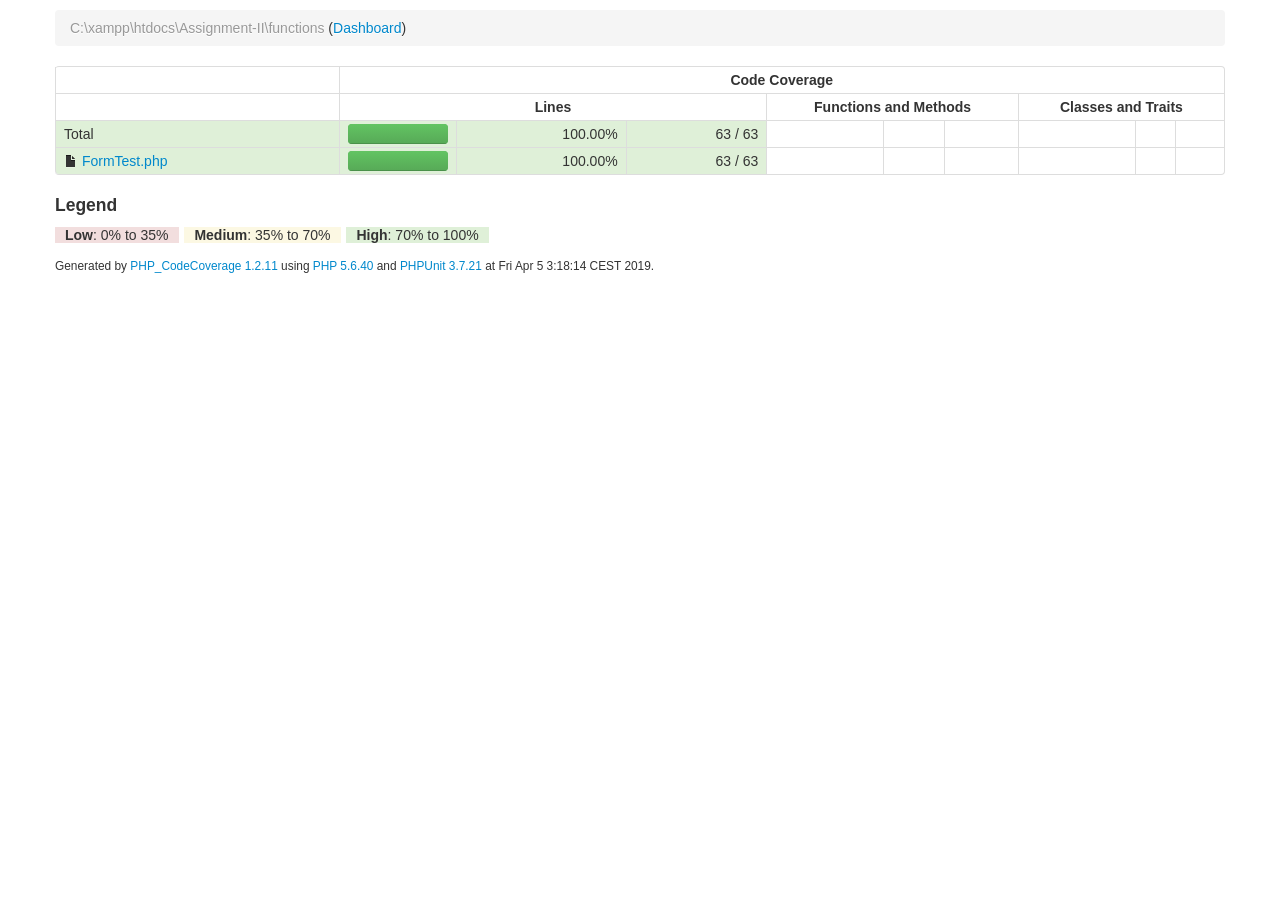
<file: report/index.html>
<!DOCTYPE html>
<html lang="en">
 <head>
  <meta charset="UTF-8">
  <title>Code Coverage for C:\xampp\htdocs\Assignment-II\functions</title>
  <meta name="viewport" content="width=device-width, initial-scale=1.0">
  <link href="css/bootstrap.min.css" rel="stylesheet">
  <link href="css/bootstrap-responsive.min.css" rel="stylesheet">
  <link href="css/style.css" rel="stylesheet">
  <!--[if lt IE 9]>
  <script src="js/html5shiv.js"></script>
  <![endif]-->
 </head>
 <body>
  <header>
   <div class="container">
    <div class="row">
     <div class="span12">
      <ul class="breadcrumb">
        <li class="active">C:\xampp\htdocs\Assignment-II\functions</li>
        <li>(<a href="index.dashboard.html">Dashboard</a>)</li>

      </ul>
     </div>
    </div>
   </div>
  </header>
  <div class="container">
   <table class="table table-bordered">
    <thead>
     <tr>
      <td>&nbsp;</td>
      <td colspan="9"><div align="center"><strong>Code Coverage</strong></div></td>
     </tr>
     <tr>
      <td>&nbsp;</td>
      <td colspan="3"><div align="center"><strong>Lines</strong></div></td>
      <td colspan="3"><div align="center"><strong>Functions and Methods</strong></div></td>
      <td colspan="3"><div align="center"><strong>Classes and Traits</strong></div></td>
     </tr>
    </thead>
    <tbody>
     <tr>
      <td class="success">Total</td>
      <td class="success big">       <div class="progress progress-success" style="width: 100px;">
        <div class="bar" style="width: 100.00%;"></div>
       </div>
</td>
      <td class="success small"><div align="right">100.00%</div></td>
      <td class="success small"><div align="right">63&nbsp;/&nbsp;63</div></td>
      <td class="None big">&nbsp;</td>
      <td class="None small"><div align="right"></div></td>
      <td class="None small"><div align="right">&nbsp;</div></td>
      <td class="None big">&nbsp;</td>
      <td class="None small"><div align="right"></div></td>
      <td class="None small"><div align="right">&nbsp;</div></td>
     </tr>

     <tr>
      <td class="success"><i class="icon-file"></i> <a href="FormTest.php.html">FormTest.php</a></td>
      <td class="success big">       <div class="progress progress-success" style="width: 100px;">
        <div class="bar" style="width: 100.00%;"></div>
       </div>
</td>
      <td class="success small"><div align="right">100.00%</div></td>
      <td class="success small"><div align="right">63&nbsp;/&nbsp;63</div></td>
      <td class="None big">&nbsp;</td>
      <td class="None small"><div align="right"></div></td>
      <td class="None small"><div align="right">&nbsp;</div></td>
      <td class="None big">&nbsp;</td>
      <td class="None small"><div align="right"></div></td>
      <td class="None small"><div align="right">&nbsp;</div></td>
     </tr>


    </tbody>
   </table>
   <footer>
    <h4>Legend</h4>
    <p>
     <span class="danger"><strong>Low</strong>: 0% to 35%</span>
     <span class="warning"><strong>Medium</strong>: 35% to 70%</span>
     <span class="success"><strong>High</strong>: 70% to 100%</span>
    </p>
    <p>
     <small>Generated by <a href="http://github.com/sebastianbergmann/php-code-coverage" target="_top">PHP_CodeCoverage 1.2.11</a> using <a href="http://www.php.net/" target="_top">PHP 5.6.40</a> and <a href="http://phpunit.de/">PHPUnit 3.7.21</a> at Fri Apr 5 3:18:14 CEST 2019.</small>
    </p>
   </footer>
  </div>
  <script src="js/bootstrap.min.js" type="text/javascript"></script>
 </body>
</html>
</file>
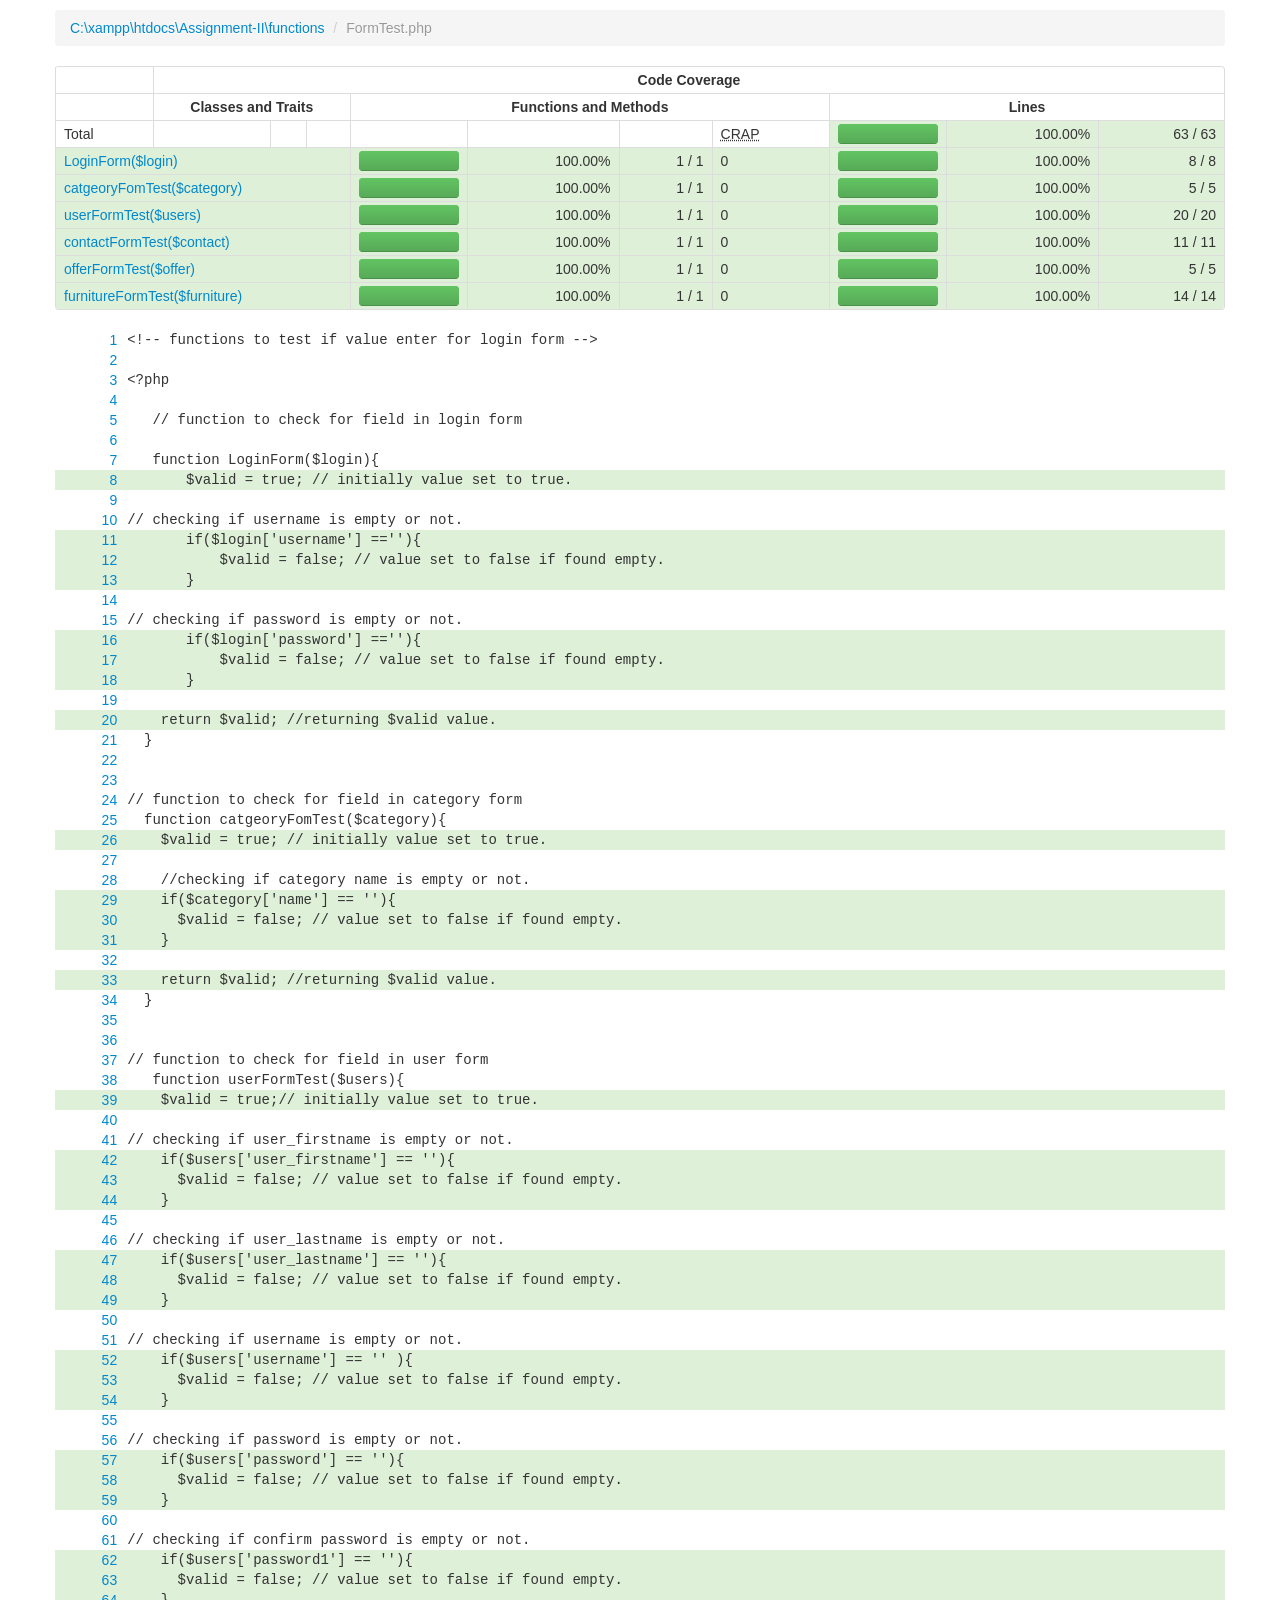
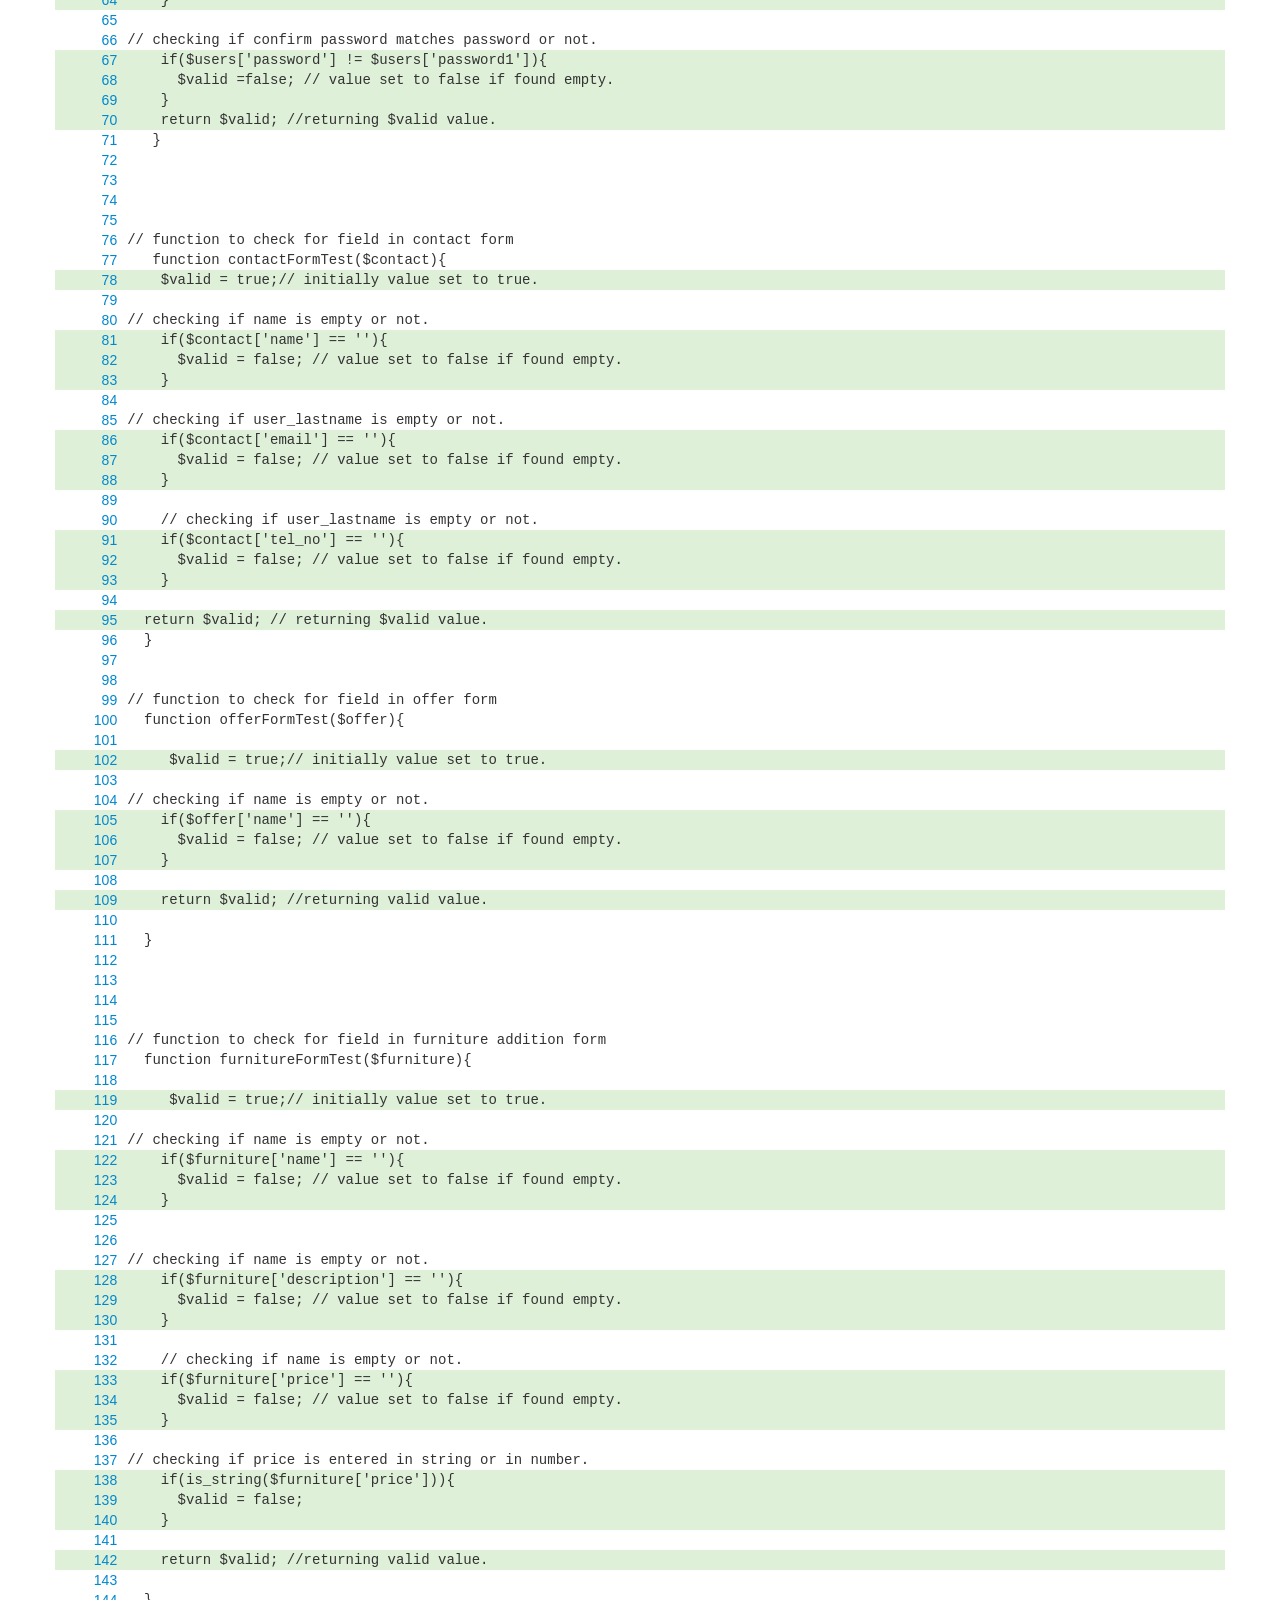
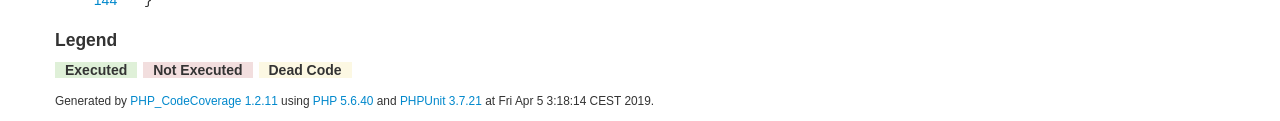
<file: report/FormTest.php.html>
<!DOCTYPE html>
<html lang="en">
 <head>
  <meta charset="UTF-8">
  <title>Code Coverage for C:\xampp\htdocs\Assignment-II\functions/FormTest.php</title>
  <meta name="viewport" content="width=device-width, initial-scale=1.0">
  <link href="css/bootstrap.min.css" rel="stylesheet">
  <link href="css/bootstrap-responsive.min.css" rel="stylesheet">
  <link href="css/style.css" rel="stylesheet">
  <!--[if lt IE 9]>
  <script src="js/html5shiv.js"></script>
  <![endif]-->
 </head>
 <body>
  <header>
   <div class="container">
    <div class="row">
     <div class="span12">
      <ul class="breadcrumb">
        <li><a href="index.html">C:\xampp\htdocs\Assignment-II\functions</a> <span class="divider">/</span></li>
        <li class="active">FormTest.php</li>

      </ul>
     </div>
    </div>
   </div>
  </header>
  <div class="container">
   <table class="table table-bordered">
    <thead>
     <tr>
      <td>&nbsp;</td>
      <td colspan="10"><div align="center"><strong>Code Coverage</strong></div></td>
     </tr>
     <tr>
      <td>&nbsp;</td>
      <td colspan="3"><div align="center"><strong>Classes and Traits</strong></div></td>
      <td colspan="4"><div align="center"><strong>Functions and Methods</strong></div></td>
      <td colspan="3"><div align="center"><strong>Lines</strong></div></td>
     </tr>
    </thead>
    <tbody>
     <tr>
      <td class="None">Total</td>
      <td class="None big">&nbsp;</td>
      <td class="None small"><div align="right"></div></td>
      <td class="None small"><div align="right">&nbsp;</div></td>
      <td class="None big">&nbsp;</td>
      <td class="None small"><div align="right"></div></td>
      <td class="None small"><div align="right">&nbsp;</div></td>
      <td class="None small"><acronym title="Change Risk Anti-Patterns (CRAP) Index">CRAP</acronym></td>
      <td class="success big">       <div class="progress progress-success" style="width: 100px;">
        <div class="bar" style="width: 100.00%;"></div>
       </div>
</td>
      <td class="success small"><div align="right">100.00%</div></td>
      <td class="success small"><div align="right">63&nbsp;/&nbsp;63</div></td>
     </tr>

     <tr>
      <td class="success" colspan="4"><a href="#7">LoginForm($login)</a></td>
      <td class="success big">       <div class="progress progress-success" style="width: 100px;">
        <div class="bar" style="width: 100.00%;"></div>
       </div>
</td>
      <td class="success small"><div align="right">100.00%</div></td>
      <td class="success small"><div align="right">1&nbsp;/&nbsp;1</div></td>
      <td class="success small">0</td>
      <td class="success big">       <div class="progress progress-success" style="width: 100px;">
        <div class="bar" style="width: 100.00%;"></div>
       </div>
</td>
      <td class="success small"><div align="right">100.00%</div></td>
      <td class="success small"><div align="right">8&nbsp;/&nbsp;8</div></td>
     </tr>

     <tr>
      <td class="success" colspan="4"><a href="#25">catgeoryFomTest($category)</a></td>
      <td class="success big">       <div class="progress progress-success" style="width: 100px;">
        <div class="bar" style="width: 100.00%;"></div>
       </div>
</td>
      <td class="success small"><div align="right">100.00%</div></td>
      <td class="success small"><div align="right">1&nbsp;/&nbsp;1</div></td>
      <td class="success small">0</td>
      <td class="success big">       <div class="progress progress-success" style="width: 100px;">
        <div class="bar" style="width: 100.00%;"></div>
       </div>
</td>
      <td class="success small"><div align="right">100.00%</div></td>
      <td class="success small"><div align="right">5&nbsp;/&nbsp;5</div></td>
     </tr>

     <tr>
      <td class="success" colspan="4"><a href="#38">userFormTest($users)</a></td>
      <td class="success big">       <div class="progress progress-success" style="width: 100px;">
        <div class="bar" style="width: 100.00%;"></div>
       </div>
</td>
      <td class="success small"><div align="right">100.00%</div></td>
      <td class="success small"><div align="right">1&nbsp;/&nbsp;1</div></td>
      <td class="success small">0</td>
      <td class="success big">       <div class="progress progress-success" style="width: 100px;">
        <div class="bar" style="width: 100.00%;"></div>
       </div>
</td>
      <td class="success small"><div align="right">100.00%</div></td>
      <td class="success small"><div align="right">20&nbsp;/&nbsp;20</div></td>
     </tr>

     <tr>
      <td class="success" colspan="4"><a href="#77">contactFormTest($contact)</a></td>
      <td class="success big">       <div class="progress progress-success" style="width: 100px;">
        <div class="bar" style="width: 100.00%;"></div>
       </div>
</td>
      <td class="success small"><div align="right">100.00%</div></td>
      <td class="success small"><div align="right">1&nbsp;/&nbsp;1</div></td>
      <td class="success small">0</td>
      <td class="success big">       <div class="progress progress-success" style="width: 100px;">
        <div class="bar" style="width: 100.00%;"></div>
       </div>
</td>
      <td class="success small"><div align="right">100.00%</div></td>
      <td class="success small"><div align="right">11&nbsp;/&nbsp;11</div></td>
     </tr>

     <tr>
      <td class="success" colspan="4"><a href="#100">offerFormTest($offer)</a></td>
      <td class="success big">       <div class="progress progress-success" style="width: 100px;">
        <div class="bar" style="width: 100.00%;"></div>
       </div>
</td>
      <td class="success small"><div align="right">100.00%</div></td>
      <td class="success small"><div align="right">1&nbsp;/&nbsp;1</div></td>
      <td class="success small">0</td>
      <td class="success big">       <div class="progress progress-success" style="width: 100px;">
        <div class="bar" style="width: 100.00%;"></div>
       </div>
</td>
      <td class="success small"><div align="right">100.00%</div></td>
      <td class="success small"><div align="right">5&nbsp;/&nbsp;5</div></td>
     </tr>

     <tr>
      <td class="success" colspan="4"><a href="#117">furnitureFormTest($furniture)</a></td>
      <td class="success big">       <div class="progress progress-success" style="width: 100px;">
        <div class="bar" style="width: 100.00%;"></div>
       </div>
</td>
      <td class="success small"><div align="right">100.00%</div></td>
      <td class="success small"><div align="right">1&nbsp;/&nbsp;1</div></td>
      <td class="success small">0</td>
      <td class="success big">       <div class="progress progress-success" style="width: 100px;">
        <div class="bar" style="width: 100.00%;"></div>
       </div>
</td>
      <td class="success small"><div align="right">100.00%</div></td>
      <td class="success small"><div align="right">14&nbsp;/&nbsp;14</div></td>
     </tr>


    </tbody>
   </table>
   <table class="table table-borderless table-condensed">
    <tbody>
     <tr><td><div align="right"><a name="1"></a><a href="#1">1</a></div></td><td class="codeLine">&lt;!-- functions to test if value enter for login form --&gt;</td></tr>
     <tr><td><div align="right"><a name="2"></a><a href="#2">2</a></div></td><td class="codeLine"></td></tr>
     <tr><td><div align="right"><a name="3"></a><a href="#3">3</a></div></td><td class="codeLine">&lt;?php</td></tr>
     <tr><td><div align="right"><a name="4"></a><a href="#4">4</a></div></td><td class="codeLine"></td></tr>
     <tr><td><div align="right"><a name="5"></a><a href="#5">5</a></div></td><td class="codeLine">   // function to check for field in login form</td></tr>
     <tr><td><div align="right"><a name="6"></a><a href="#6">6</a></div></td><td class="codeLine"></td></tr>
     <tr><td><div align="right"><a name="7"></a><a href="#7">7</a></div></td><td class="codeLine">   function LoginForm($login){</td></tr>
     <tr class="success popin" data-title="4 tests cover line 8" data-content="&lt;ul&gt;&lt;li class=&quot;success&quot;&gt;LoginTest::testInvalidUsername&lt;/li&gt;&lt;li class=&quot;success&quot;&gt;LoginTest::testInvalidPassword&lt;/li&gt;&lt;li class=&quot;success&quot;&gt;LoginTest::testInvalidboth&lt;/li&gt;&lt;li class=&quot;success&quot;&gt;LoginTest::testValidboth&lt;/li&gt;&lt;/ul&gt;" data-placement="bottom" data-html="true"><td><div align="right"><a name="8"></a><a href="#8">8</a></div></td><td class="codeLine">       $valid = true; // initially value set to true.</td></tr>
     <tr><td><div align="right"><a name="9"></a><a href="#9">9</a></div></td><td class="codeLine"></td></tr>
     <tr><td><div align="right"><a name="10"></a><a href="#10">10</a></div></td><td class="codeLine">// checking if username is empty or not.</td></tr>
     <tr class="success popin" data-title="4 tests cover line 11" data-content="&lt;ul&gt;&lt;li class=&quot;success&quot;&gt;LoginTest::testInvalidUsername&lt;/li&gt;&lt;li class=&quot;success&quot;&gt;LoginTest::testInvalidPassword&lt;/li&gt;&lt;li class=&quot;success&quot;&gt;LoginTest::testInvalidboth&lt;/li&gt;&lt;li class=&quot;success&quot;&gt;LoginTest::testValidboth&lt;/li&gt;&lt;/ul&gt;" data-placement="bottom" data-html="true"><td><div align="right"><a name="11"></a><a href="#11">11</a></div></td><td class="codeLine">       if($login['username'] ==''){</td></tr>
     <tr class="success popin" data-title="2 tests cover line 12" data-content="&lt;ul&gt;&lt;li class=&quot;success&quot;&gt;LoginTest::testInvalidUsername&lt;/li&gt;&lt;li class=&quot;success&quot;&gt;LoginTest::testInvalidboth&lt;/li&gt;&lt;/ul&gt;" data-placement="bottom" data-html="true"><td><div align="right"><a name="12"></a><a href="#12">12</a></div></td><td class="codeLine">           $valid = false; // value set to false if found empty.</td></tr>
     <tr class="success popin" data-title="2 tests cover line 13" data-content="&lt;ul&gt;&lt;li class=&quot;success&quot;&gt;LoginTest::testInvalidUsername&lt;/li&gt;&lt;li class=&quot;success&quot;&gt;LoginTest::testInvalidboth&lt;/li&gt;&lt;/ul&gt;" data-placement="bottom" data-html="true"><td><div align="right"><a name="13"></a><a href="#13">13</a></div></td><td class="codeLine">       }</td></tr>
     <tr><td><div align="right"><a name="14"></a><a href="#14">14</a></div></td><td class="codeLine"></td></tr>
     <tr><td><div align="right"><a name="15"></a><a href="#15">15</a></div></td><td class="codeLine">// checking if password is empty or not.</td></tr>
     <tr class="success popin" data-title="4 tests cover line 16" data-content="&lt;ul&gt;&lt;li class=&quot;success&quot;&gt;LoginTest::testInvalidUsername&lt;/li&gt;&lt;li class=&quot;success&quot;&gt;LoginTest::testInvalidPassword&lt;/li&gt;&lt;li class=&quot;success&quot;&gt;LoginTest::testInvalidboth&lt;/li&gt;&lt;li class=&quot;success&quot;&gt;LoginTest::testValidboth&lt;/li&gt;&lt;/ul&gt;" data-placement="bottom" data-html="true"><td><div align="right"><a name="16"></a><a href="#16">16</a></div></td><td class="codeLine">       if($login['password'] ==''){</td></tr>
     <tr class="success popin" data-title="2 tests cover line 17" data-content="&lt;ul&gt;&lt;li class=&quot;success&quot;&gt;LoginTest::testInvalidPassword&lt;/li&gt;&lt;li class=&quot;success&quot;&gt;LoginTest::testInvalidboth&lt;/li&gt;&lt;/ul&gt;" data-placement="bottom" data-html="true"><td><div align="right"><a name="17"></a><a href="#17">17</a></div></td><td class="codeLine">           $valid = false; // value set to false if found empty.</td></tr>
     <tr class="success popin" data-title="2 tests cover line 18" data-content="&lt;ul&gt;&lt;li class=&quot;success&quot;&gt;LoginTest::testInvalidPassword&lt;/li&gt;&lt;li class=&quot;success&quot;&gt;LoginTest::testInvalidboth&lt;/li&gt;&lt;/ul&gt;" data-placement="bottom" data-html="true"><td><div align="right"><a name="18"></a><a href="#18">18</a></div></td><td class="codeLine">       }</td></tr>
     <tr><td><div align="right"><a name="19"></a><a href="#19">19</a></div></td><td class="codeLine"></td></tr>
     <tr class="success popin" data-title="4 tests cover line 20" data-content="&lt;ul&gt;&lt;li class=&quot;success&quot;&gt;LoginTest::testInvalidUsername&lt;/li&gt;&lt;li class=&quot;success&quot;&gt;LoginTest::testInvalidPassword&lt;/li&gt;&lt;li class=&quot;success&quot;&gt;LoginTest::testInvalidboth&lt;/li&gt;&lt;li class=&quot;success&quot;&gt;LoginTest::testValidboth&lt;/li&gt;&lt;/ul&gt;" data-placement="bottom" data-html="true"><td><div align="right"><a name="20"></a><a href="#20">20</a></div></td><td class="codeLine">    return $valid; //returning $valid value.</td></tr>
     <tr><td><div align="right"><a name="21"></a><a href="#21">21</a></div></td><td class="codeLine">  }</td></tr>
     <tr><td><div align="right"><a name="22"></a><a href="#22">22</a></div></td><td class="codeLine"></td></tr>
     <tr><td><div align="right"><a name="23"></a><a href="#23">23</a></div></td><td class="codeLine"></td></tr>
     <tr><td><div align="right"><a name="24"></a><a href="#24">24</a></div></td><td class="codeLine">// function to check for field in category form</td></tr>
     <tr><td><div align="right"><a name="25"></a><a href="#25">25</a></div></td><td class="codeLine">  function catgeoryFomTest($category){</td></tr>
     <tr class="success popin" data-title="2 tests cover line 26" data-content="&lt;ul&gt;&lt;li class=&quot;success&quot;&gt;categoryTest::testInvalidname&lt;/li&gt;&lt;li class=&quot;success&quot;&gt;categoryTest::testValidname&lt;/li&gt;&lt;/ul&gt;" data-placement="bottom" data-html="true"><td><div align="right"><a name="26"></a><a href="#26">26</a></div></td><td class="codeLine">    $valid = true; // initially value set to true.</td></tr>
     <tr><td><div align="right"><a name="27"></a><a href="#27">27</a></div></td><td class="codeLine"></td></tr>
     <tr><td><div align="right"><a name="28"></a><a href="#28">28</a></div></td><td class="codeLine">    //checking if category name is empty or not.</td></tr>
     <tr class="success popin" data-title="2 tests cover line 29" data-content="&lt;ul&gt;&lt;li class=&quot;success&quot;&gt;categoryTest::testInvalidname&lt;/li&gt;&lt;li class=&quot;success&quot;&gt;categoryTest::testValidname&lt;/li&gt;&lt;/ul&gt;" data-placement="bottom" data-html="true"><td><div align="right"><a name="29"></a><a href="#29">29</a></div></td><td class="codeLine">    if($category['name'] == ''){</td></tr>
     <tr class="success popin" data-title="1 test covers line 30" data-content="&lt;ul&gt;&lt;li class=&quot;success&quot;&gt;categoryTest::testInvalidname&lt;/li&gt;&lt;/ul&gt;" data-placement="bottom" data-html="true"><td><div align="right"><a name="30"></a><a href="#30">30</a></div></td><td class="codeLine">      $valid = false; // value set to false if found empty.</td></tr>
     <tr class="success popin" data-title="1 test covers line 31" data-content="&lt;ul&gt;&lt;li class=&quot;success&quot;&gt;categoryTest::testInvalidname&lt;/li&gt;&lt;/ul&gt;" data-placement="bottom" data-html="true"><td><div align="right"><a name="31"></a><a href="#31">31</a></div></td><td class="codeLine">    }</td></tr>
     <tr><td><div align="right"><a name="32"></a><a href="#32">32</a></div></td><td class="codeLine"></td></tr>
     <tr class="success popin" data-title="2 tests cover line 33" data-content="&lt;ul&gt;&lt;li class=&quot;success&quot;&gt;categoryTest::testInvalidname&lt;/li&gt;&lt;li class=&quot;success&quot;&gt;categoryTest::testValidname&lt;/li&gt;&lt;/ul&gt;" data-placement="bottom" data-html="true"><td><div align="right"><a name="33"></a><a href="#33">33</a></div></td><td class="codeLine">    return $valid; //returning $valid value.</td></tr>
     <tr><td><div align="right"><a name="34"></a><a href="#34">34</a></div></td><td class="codeLine">  }</td></tr>
     <tr><td><div align="right"><a name="35"></a><a href="#35">35</a></div></td><td class="codeLine"></td></tr>
     <tr><td><div align="right"><a name="36"></a><a href="#36">36</a></div></td><td class="codeLine"></td></tr>
     <tr><td><div align="right"><a name="37"></a><a href="#37">37</a></div></td><td class="codeLine">// function to check for field in user form</td></tr>
     <tr><td><div align="right"><a name="38"></a><a href="#38">38</a></div></td><td class="codeLine">   function userFormTest($users){</td></tr>
     <tr class="success popin" data-title="17 tests cover line 39" data-content="&lt;ul&gt;&lt;li class=&quot;success&quot;&gt;UserTest::testinvalidAll&lt;/li&gt;&lt;li class=&quot;success&quot;&gt;UserTest::testinvalidFirstname&lt;/li&gt;&lt;li class=&quot;success&quot;&gt;UserTest::testinvalidLastname&lt;/li&gt;&lt;li class=&quot;success&quot;&gt;UserTest::testinvalidUsername&lt;/li&gt;&lt;li class=&quot;success&quot;&gt;UserTest::testinvalidPassword&lt;/li&gt;&lt;li class=&quot;success&quot;&gt;UserTest::testinvalidPassword1&lt;/li&gt;&lt;li class=&quot;success&quot;&gt;UserTest::testinvalidFirstnameAndLastname&lt;/li&gt;&lt;li class=&quot;success&quot;&gt;UserTest::testinvalidFirstnameAndUsername&lt;/li&gt;&lt;li class=&quot;success&quot;&gt;UserTest::testinvalidFirstnameAndPassword&lt;/li&gt;&lt;li class=&quot;success&quot;&gt;UserTest::testinvalidFirstnameAndPassword1&lt;/li&gt;&lt;li class=&quot;success&quot;&gt;UserTest::testinvalidlastnameAndUsername&lt;/li&gt;&lt;li class=&quot;success&quot;&gt;UserTest::testinvalidlastnameAndPassword&lt;/li&gt;&lt;li class=&quot;success&quot;&gt;UserTest::testinvalidlastnameAndPassword1&lt;/li&gt;&lt;li class=&quot;success&quot;&gt;UserTest::testUsernameAndPassword&lt;/li&gt;&lt;li class=&quot;success&quot;&gt;UserTest::testUsernameAndPassword1&lt;/li&gt;&lt;li class=&quot;success&quot;&gt;UserTest::testPasswordAndPassword1Match&lt;/li&gt;&lt;li class=&quot;success&quot;&gt;UserTest::testValidAllData&lt;/li&gt;&lt;/ul&gt;" data-placement="bottom" data-html="true"><td><div align="right"><a name="39"></a><a href="#39">39</a></div></td><td class="codeLine">    $valid = true;// initially value set to true.</td></tr>
     <tr><td><div align="right"><a name="40"></a><a href="#40">40</a></div></td><td class="codeLine"></td></tr>
     <tr><td><div align="right"><a name="41"></a><a href="#41">41</a></div></td><td class="codeLine">// checking if user_firstname is empty or not.</td></tr>
     <tr class="success popin" data-title="17 tests cover line 42" data-content="&lt;ul&gt;&lt;li class=&quot;success&quot;&gt;UserTest::testinvalidAll&lt;/li&gt;&lt;li class=&quot;success&quot;&gt;UserTest::testinvalidFirstname&lt;/li&gt;&lt;li class=&quot;success&quot;&gt;UserTest::testinvalidLastname&lt;/li&gt;&lt;li class=&quot;success&quot;&gt;UserTest::testinvalidUsername&lt;/li&gt;&lt;li class=&quot;success&quot;&gt;UserTest::testinvalidPassword&lt;/li&gt;&lt;li class=&quot;success&quot;&gt;UserTest::testinvalidPassword1&lt;/li&gt;&lt;li class=&quot;success&quot;&gt;UserTest::testinvalidFirstnameAndLastname&lt;/li&gt;&lt;li class=&quot;success&quot;&gt;UserTest::testinvalidFirstnameAndUsername&lt;/li&gt;&lt;li class=&quot;success&quot;&gt;UserTest::testinvalidFirstnameAndPassword&lt;/li&gt;&lt;li class=&quot;success&quot;&gt;UserTest::testinvalidFirstnameAndPassword1&lt;/li&gt;&lt;li class=&quot;success&quot;&gt;UserTest::testinvalidlastnameAndUsername&lt;/li&gt;&lt;li class=&quot;success&quot;&gt;UserTest::testinvalidlastnameAndPassword&lt;/li&gt;&lt;li class=&quot;success&quot;&gt;UserTest::testinvalidlastnameAndPassword1&lt;/li&gt;&lt;li class=&quot;success&quot;&gt;UserTest::testUsernameAndPassword&lt;/li&gt;&lt;li class=&quot;success&quot;&gt;UserTest::testUsernameAndPassword1&lt;/li&gt;&lt;li class=&quot;success&quot;&gt;UserTest::testPasswordAndPassword1Match&lt;/li&gt;&lt;li class=&quot;success&quot;&gt;UserTest::testValidAllData&lt;/li&gt;&lt;/ul&gt;" data-placement="bottom" data-html="true"><td><div align="right"><a name="42"></a><a href="#42">42</a></div></td><td class="codeLine">    if($users['user_firstname'] == ''){</td></tr>
     <tr class="success popin" data-title="6 tests cover line 43" data-content="&lt;ul&gt;&lt;li class=&quot;success&quot;&gt;UserTest::testinvalidAll&lt;/li&gt;&lt;li class=&quot;success&quot;&gt;UserTest::testinvalidFirstname&lt;/li&gt;&lt;li class=&quot;success&quot;&gt;UserTest::testinvalidFirstnameAndLastname&lt;/li&gt;&lt;li class=&quot;success&quot;&gt;UserTest::testinvalidFirstnameAndUsername&lt;/li&gt;&lt;li class=&quot;success&quot;&gt;UserTest::testinvalidFirstnameAndPassword&lt;/li&gt;&lt;li class=&quot;success&quot;&gt;UserTest::testinvalidFirstnameAndPassword1&lt;/li&gt;&lt;/ul&gt;" data-placement="bottom" data-html="true"><td><div align="right"><a name="43"></a><a href="#43">43</a></div></td><td class="codeLine">      $valid = false; // value set to false if found empty.</td></tr>
     <tr class="success popin" data-title="6 tests cover line 44" data-content="&lt;ul&gt;&lt;li class=&quot;success&quot;&gt;UserTest::testinvalidAll&lt;/li&gt;&lt;li class=&quot;success&quot;&gt;UserTest::testinvalidFirstname&lt;/li&gt;&lt;li class=&quot;success&quot;&gt;UserTest::testinvalidFirstnameAndLastname&lt;/li&gt;&lt;li class=&quot;success&quot;&gt;UserTest::testinvalidFirstnameAndUsername&lt;/li&gt;&lt;li class=&quot;success&quot;&gt;UserTest::testinvalidFirstnameAndPassword&lt;/li&gt;&lt;li class=&quot;success&quot;&gt;UserTest::testinvalidFirstnameAndPassword1&lt;/li&gt;&lt;/ul&gt;" data-placement="bottom" data-html="true"><td><div align="right"><a name="44"></a><a href="#44">44</a></div></td><td class="codeLine">    }</td></tr>
     <tr><td><div align="right"><a name="45"></a><a href="#45">45</a></div></td><td class="codeLine"></td></tr>
     <tr><td><div align="right"><a name="46"></a><a href="#46">46</a></div></td><td class="codeLine">// checking if user_lastname is empty or not.</td></tr>
     <tr class="success popin" data-title="17 tests cover line 47" data-content="&lt;ul&gt;&lt;li class=&quot;success&quot;&gt;UserTest::testinvalidAll&lt;/li&gt;&lt;li class=&quot;success&quot;&gt;UserTest::testinvalidFirstname&lt;/li&gt;&lt;li class=&quot;success&quot;&gt;UserTest::testinvalidLastname&lt;/li&gt;&lt;li class=&quot;success&quot;&gt;UserTest::testinvalidUsername&lt;/li&gt;&lt;li class=&quot;success&quot;&gt;UserTest::testinvalidPassword&lt;/li&gt;&lt;li class=&quot;success&quot;&gt;UserTest::testinvalidPassword1&lt;/li&gt;&lt;li class=&quot;success&quot;&gt;UserTest::testinvalidFirstnameAndLastname&lt;/li&gt;&lt;li class=&quot;success&quot;&gt;UserTest::testinvalidFirstnameAndUsername&lt;/li&gt;&lt;li class=&quot;success&quot;&gt;UserTest::testinvalidFirstnameAndPassword&lt;/li&gt;&lt;li class=&quot;success&quot;&gt;UserTest::testinvalidFirstnameAndPassword1&lt;/li&gt;&lt;li class=&quot;success&quot;&gt;UserTest::testinvalidlastnameAndUsername&lt;/li&gt;&lt;li class=&quot;success&quot;&gt;UserTest::testinvalidlastnameAndPassword&lt;/li&gt;&lt;li class=&quot;success&quot;&gt;UserTest::testinvalidlastnameAndPassword1&lt;/li&gt;&lt;li class=&quot;success&quot;&gt;UserTest::testUsernameAndPassword&lt;/li&gt;&lt;li class=&quot;success&quot;&gt;UserTest::testUsernameAndPassword1&lt;/li&gt;&lt;li class=&quot;success&quot;&gt;UserTest::testPasswordAndPassword1Match&lt;/li&gt;&lt;li class=&quot;success&quot;&gt;UserTest::testValidAllData&lt;/li&gt;&lt;/ul&gt;" data-placement="bottom" data-html="true"><td><div align="right"><a name="47"></a><a href="#47">47</a></div></td><td class="codeLine">    if($users['user_lastname'] == ''){</td></tr>
     <tr class="success popin" data-title="6 tests cover line 48" data-content="&lt;ul&gt;&lt;li class=&quot;success&quot;&gt;UserTest::testinvalidAll&lt;/li&gt;&lt;li class=&quot;success&quot;&gt;UserTest::testinvalidLastname&lt;/li&gt;&lt;li class=&quot;success&quot;&gt;UserTest::testinvalidFirstnameAndLastname&lt;/li&gt;&lt;li class=&quot;success&quot;&gt;UserTest::testinvalidlastnameAndUsername&lt;/li&gt;&lt;li class=&quot;success&quot;&gt;UserTest::testinvalidlastnameAndPassword&lt;/li&gt;&lt;li class=&quot;success&quot;&gt;UserTest::testinvalidlastnameAndPassword1&lt;/li&gt;&lt;/ul&gt;" data-placement="bottom" data-html="true"><td><div align="right"><a name="48"></a><a href="#48">48</a></div></td><td class="codeLine">      $valid = false; // value set to false if found empty.</td></tr>
     <tr class="success popin" data-title="6 tests cover line 49" data-content="&lt;ul&gt;&lt;li class=&quot;success&quot;&gt;UserTest::testinvalidAll&lt;/li&gt;&lt;li class=&quot;success&quot;&gt;UserTest::testinvalidLastname&lt;/li&gt;&lt;li class=&quot;success&quot;&gt;UserTest::testinvalidFirstnameAndLastname&lt;/li&gt;&lt;li class=&quot;success&quot;&gt;UserTest::testinvalidlastnameAndUsername&lt;/li&gt;&lt;li class=&quot;success&quot;&gt;UserTest::testinvalidlastnameAndPassword&lt;/li&gt;&lt;li class=&quot;success&quot;&gt;UserTest::testinvalidlastnameAndPassword1&lt;/li&gt;&lt;/ul&gt;" data-placement="bottom" data-html="true"><td><div align="right"><a name="49"></a><a href="#49">49</a></div></td><td class="codeLine">    }</td></tr>
     <tr><td><div align="right"><a name="50"></a><a href="#50">50</a></div></td><td class="codeLine"></td></tr>
     <tr><td><div align="right"><a name="51"></a><a href="#51">51</a></div></td><td class="codeLine">// checking if username is empty or not.</td></tr>
     <tr class="success popin" data-title="17 tests cover line 52" data-content="&lt;ul&gt;&lt;li class=&quot;success&quot;&gt;UserTest::testinvalidAll&lt;/li&gt;&lt;li class=&quot;success&quot;&gt;UserTest::testinvalidFirstname&lt;/li&gt;&lt;li class=&quot;success&quot;&gt;UserTest::testinvalidLastname&lt;/li&gt;&lt;li class=&quot;success&quot;&gt;UserTest::testinvalidUsername&lt;/li&gt;&lt;li class=&quot;success&quot;&gt;UserTest::testinvalidPassword&lt;/li&gt;&lt;li class=&quot;success&quot;&gt;UserTest::testinvalidPassword1&lt;/li&gt;&lt;li class=&quot;success&quot;&gt;UserTest::testinvalidFirstnameAndLastname&lt;/li&gt;&lt;li class=&quot;success&quot;&gt;UserTest::testinvalidFirstnameAndUsername&lt;/li&gt;&lt;li class=&quot;success&quot;&gt;UserTest::testinvalidFirstnameAndPassword&lt;/li&gt;&lt;li class=&quot;success&quot;&gt;UserTest::testinvalidFirstnameAndPassword1&lt;/li&gt;&lt;li class=&quot;success&quot;&gt;UserTest::testinvalidlastnameAndUsername&lt;/li&gt;&lt;li class=&quot;success&quot;&gt;UserTest::testinvalidlastnameAndPassword&lt;/li&gt;&lt;li class=&quot;success&quot;&gt;UserTest::testinvalidlastnameAndPassword1&lt;/li&gt;&lt;li class=&quot;success&quot;&gt;UserTest::testUsernameAndPassword&lt;/li&gt;&lt;li class=&quot;success&quot;&gt;UserTest::testUsernameAndPassword1&lt;/li&gt;&lt;li class=&quot;success&quot;&gt;UserTest::testPasswordAndPassword1Match&lt;/li&gt;&lt;li class=&quot;success&quot;&gt;UserTest::testValidAllData&lt;/li&gt;&lt;/ul&gt;" data-placement="bottom" data-html="true"><td><div align="right"><a name="52"></a><a href="#52">52</a></div></td><td class="codeLine">    if($users['username'] == '' ){</td></tr>
     <tr class="success popin" data-title="4 tests cover line 53" data-content="&lt;ul&gt;&lt;li class=&quot;success&quot;&gt;UserTest::testinvalidAll&lt;/li&gt;&lt;li class=&quot;success&quot;&gt;UserTest::testinvalidUsername&lt;/li&gt;&lt;li class=&quot;success&quot;&gt;UserTest::testinvalidFirstnameAndUsername&lt;/li&gt;&lt;li class=&quot;success&quot;&gt;UserTest::testinvalidlastnameAndUsername&lt;/li&gt;&lt;/ul&gt;" data-placement="bottom" data-html="true"><td><div align="right"><a name="53"></a><a href="#53">53</a></div></td><td class="codeLine">      $valid = false; // value set to false if found empty.</td></tr>
     <tr class="success popin" data-title="4 tests cover line 54" data-content="&lt;ul&gt;&lt;li class=&quot;success&quot;&gt;UserTest::testinvalidAll&lt;/li&gt;&lt;li class=&quot;success&quot;&gt;UserTest::testinvalidUsername&lt;/li&gt;&lt;li class=&quot;success&quot;&gt;UserTest::testinvalidFirstnameAndUsername&lt;/li&gt;&lt;li class=&quot;success&quot;&gt;UserTest::testinvalidlastnameAndUsername&lt;/li&gt;&lt;/ul&gt;" data-placement="bottom" data-html="true"><td><div align="right"><a name="54"></a><a href="#54">54</a></div></td><td class="codeLine">    }</td></tr>
     <tr><td><div align="right"><a name="55"></a><a href="#55">55</a></div></td><td class="codeLine"></td></tr>
     <tr><td><div align="right"><a name="56"></a><a href="#56">56</a></div></td><td class="codeLine">// checking if password is empty or not.</td></tr>
     <tr class="success popin" data-title="17 tests cover line 57" data-content="&lt;ul&gt;&lt;li class=&quot;success&quot;&gt;UserTest::testinvalidAll&lt;/li&gt;&lt;li class=&quot;success&quot;&gt;UserTest::testinvalidFirstname&lt;/li&gt;&lt;li class=&quot;success&quot;&gt;UserTest::testinvalidLastname&lt;/li&gt;&lt;li class=&quot;success&quot;&gt;UserTest::testinvalidUsername&lt;/li&gt;&lt;li class=&quot;success&quot;&gt;UserTest::testinvalidPassword&lt;/li&gt;&lt;li class=&quot;success&quot;&gt;UserTest::testinvalidPassword1&lt;/li&gt;&lt;li class=&quot;success&quot;&gt;UserTest::testinvalidFirstnameAndLastname&lt;/li&gt;&lt;li class=&quot;success&quot;&gt;UserTest::testinvalidFirstnameAndUsername&lt;/li&gt;&lt;li class=&quot;success&quot;&gt;UserTest::testinvalidFirstnameAndPassword&lt;/li&gt;&lt;li class=&quot;success&quot;&gt;UserTest::testinvalidFirstnameAndPassword1&lt;/li&gt;&lt;li class=&quot;success&quot;&gt;UserTest::testinvalidlastnameAndUsername&lt;/li&gt;&lt;li class=&quot;success&quot;&gt;UserTest::testinvalidlastnameAndPassword&lt;/li&gt;&lt;li class=&quot;success&quot;&gt;UserTest::testinvalidlastnameAndPassword1&lt;/li&gt;&lt;li class=&quot;success&quot;&gt;UserTest::testUsernameAndPassword&lt;/li&gt;&lt;li class=&quot;success&quot;&gt;UserTest::testUsernameAndPassword1&lt;/li&gt;&lt;li class=&quot;success&quot;&gt;UserTest::testPasswordAndPassword1Match&lt;/li&gt;&lt;li class=&quot;success&quot;&gt;UserTest::testValidAllData&lt;/li&gt;&lt;/ul&gt;" data-placement="bottom" data-html="true"><td><div align="right"><a name="57"></a><a href="#57">57</a></div></td><td class="codeLine">    if($users['password'] == ''){</td></tr>
     <tr class="success popin" data-title="5 tests cover line 58" data-content="&lt;ul&gt;&lt;li class=&quot;success&quot;&gt;UserTest::testinvalidAll&lt;/li&gt;&lt;li class=&quot;success&quot;&gt;UserTest::testinvalidPassword&lt;/li&gt;&lt;li class=&quot;success&quot;&gt;UserTest::testinvalidFirstnameAndPassword&lt;/li&gt;&lt;li class=&quot;success&quot;&gt;UserTest::testinvalidlastnameAndPassword&lt;/li&gt;&lt;li class=&quot;success&quot;&gt;UserTest::testUsernameAndPassword&lt;/li&gt;&lt;/ul&gt;" data-placement="bottom" data-html="true"><td><div align="right"><a name="58"></a><a href="#58">58</a></div></td><td class="codeLine">      $valid = false; // value set to false if found empty.</td></tr>
     <tr class="success popin" data-title="5 tests cover line 59" data-content="&lt;ul&gt;&lt;li class=&quot;success&quot;&gt;UserTest::testinvalidAll&lt;/li&gt;&lt;li class=&quot;success&quot;&gt;UserTest::testinvalidPassword&lt;/li&gt;&lt;li class=&quot;success&quot;&gt;UserTest::testinvalidFirstnameAndPassword&lt;/li&gt;&lt;li class=&quot;success&quot;&gt;UserTest::testinvalidlastnameAndPassword&lt;/li&gt;&lt;li class=&quot;success&quot;&gt;UserTest::testUsernameAndPassword&lt;/li&gt;&lt;/ul&gt;" data-placement="bottom" data-html="true"><td><div align="right"><a name="59"></a><a href="#59">59</a></div></td><td class="codeLine">    }</td></tr>
     <tr><td><div align="right"><a name="60"></a><a href="#60">60</a></div></td><td class="codeLine"></td></tr>
     <tr><td><div align="right"><a name="61"></a><a href="#61">61</a></div></td><td class="codeLine">// checking if confirm password is empty or not.</td></tr>
     <tr class="success popin" data-title="17 tests cover line 62" data-content="&lt;ul&gt;&lt;li class=&quot;success&quot;&gt;UserTest::testinvalidAll&lt;/li&gt;&lt;li class=&quot;success&quot;&gt;UserTest::testinvalidFirstname&lt;/li&gt;&lt;li class=&quot;success&quot;&gt;UserTest::testinvalidLastname&lt;/li&gt;&lt;li class=&quot;success&quot;&gt;UserTest::testinvalidUsername&lt;/li&gt;&lt;li class=&quot;success&quot;&gt;UserTest::testinvalidPassword&lt;/li&gt;&lt;li class=&quot;success&quot;&gt;UserTest::testinvalidPassword1&lt;/li&gt;&lt;li class=&quot;success&quot;&gt;UserTest::testinvalidFirstnameAndLastname&lt;/li&gt;&lt;li class=&quot;success&quot;&gt;UserTest::testinvalidFirstnameAndUsername&lt;/li&gt;&lt;li class=&quot;success&quot;&gt;UserTest::testinvalidFirstnameAndPassword&lt;/li&gt;&lt;li class=&quot;success&quot;&gt;UserTest::testinvalidFirstnameAndPassword1&lt;/li&gt;&lt;li class=&quot;success&quot;&gt;UserTest::testinvalidlastnameAndUsername&lt;/li&gt;&lt;li class=&quot;success&quot;&gt;UserTest::testinvalidlastnameAndPassword&lt;/li&gt;&lt;li class=&quot;success&quot;&gt;UserTest::testinvalidlastnameAndPassword1&lt;/li&gt;&lt;li class=&quot;success&quot;&gt;UserTest::testUsernameAndPassword&lt;/li&gt;&lt;li class=&quot;success&quot;&gt;UserTest::testUsernameAndPassword1&lt;/li&gt;&lt;li class=&quot;success&quot;&gt;UserTest::testPasswordAndPassword1Match&lt;/li&gt;&lt;li class=&quot;success&quot;&gt;UserTest::testValidAllData&lt;/li&gt;&lt;/ul&gt;" data-placement="bottom" data-html="true"><td><div align="right"><a name="62"></a><a href="#62">62</a></div></td><td class="codeLine">    if($users['password1'] == ''){</td></tr>
     <tr class="success popin" data-title="5 tests cover line 63" data-content="&lt;ul&gt;&lt;li class=&quot;success&quot;&gt;UserTest::testinvalidAll&lt;/li&gt;&lt;li class=&quot;success&quot;&gt;UserTest::testinvalidPassword1&lt;/li&gt;&lt;li class=&quot;success&quot;&gt;UserTest::testinvalidFirstnameAndPassword1&lt;/li&gt;&lt;li class=&quot;success&quot;&gt;UserTest::testinvalidlastnameAndPassword1&lt;/li&gt;&lt;li class=&quot;success&quot;&gt;UserTest::testUsernameAndPassword1&lt;/li&gt;&lt;/ul&gt;" data-placement="bottom" data-html="true"><td><div align="right"><a name="63"></a><a href="#63">63</a></div></td><td class="codeLine">      $valid = false; // value set to false if found empty.</td></tr>
     <tr class="success popin" data-title="5 tests cover line 64" data-content="&lt;ul&gt;&lt;li class=&quot;success&quot;&gt;UserTest::testinvalidAll&lt;/li&gt;&lt;li class=&quot;success&quot;&gt;UserTest::testinvalidPassword1&lt;/li&gt;&lt;li class=&quot;success&quot;&gt;UserTest::testinvalidFirstnameAndPassword1&lt;/li&gt;&lt;li class=&quot;success&quot;&gt;UserTest::testinvalidlastnameAndPassword1&lt;/li&gt;&lt;li class=&quot;success&quot;&gt;UserTest::testUsernameAndPassword1&lt;/li&gt;&lt;/ul&gt;" data-placement="bottom" data-html="true"><td><div align="right"><a name="64"></a><a href="#64">64</a></div></td><td class="codeLine">    }</td></tr>
     <tr><td><div align="right"><a name="65"></a><a href="#65">65</a></div></td><td class="codeLine"></td></tr>
     <tr><td><div align="right"><a name="66"></a><a href="#66">66</a></div></td><td class="codeLine">// checking if confirm password matches password or not.</td></tr>
     <tr class="success popin" data-title="17 tests cover line 67" data-content="&lt;ul&gt;&lt;li class=&quot;success&quot;&gt;UserTest::testinvalidAll&lt;/li&gt;&lt;li class=&quot;success&quot;&gt;UserTest::testinvalidFirstname&lt;/li&gt;&lt;li class=&quot;success&quot;&gt;UserTest::testinvalidLastname&lt;/li&gt;&lt;li class=&quot;success&quot;&gt;UserTest::testinvalidUsername&lt;/li&gt;&lt;li class=&quot;success&quot;&gt;UserTest::testinvalidPassword&lt;/li&gt;&lt;li class=&quot;success&quot;&gt;UserTest::testinvalidPassword1&lt;/li&gt;&lt;li class=&quot;success&quot;&gt;UserTest::testinvalidFirstnameAndLastname&lt;/li&gt;&lt;li class=&quot;success&quot;&gt;UserTest::testinvalidFirstnameAndUsername&lt;/li&gt;&lt;li class=&quot;success&quot;&gt;UserTest::testinvalidFirstnameAndPassword&lt;/li&gt;&lt;li class=&quot;success&quot;&gt;UserTest::testinvalidFirstnameAndPassword1&lt;/li&gt;&lt;li class=&quot;success&quot;&gt;UserTest::testinvalidlastnameAndUsername&lt;/li&gt;&lt;li class=&quot;success&quot;&gt;UserTest::testinvalidlastnameAndPassword&lt;/li&gt;&lt;li class=&quot;success&quot;&gt;UserTest::testinvalidlastnameAndPassword1&lt;/li&gt;&lt;li class=&quot;success&quot;&gt;UserTest::testUsernameAndPassword&lt;/li&gt;&lt;li class=&quot;success&quot;&gt;UserTest::testUsernameAndPassword1&lt;/li&gt;&lt;li class=&quot;success&quot;&gt;UserTest::testPasswordAndPassword1Match&lt;/li&gt;&lt;li class=&quot;success&quot;&gt;UserTest::testValidAllData&lt;/li&gt;&lt;/ul&gt;" data-placement="bottom" data-html="true"><td><div align="right"><a name="67"></a><a href="#67">67</a></div></td><td class="codeLine">    if($users['password'] != $users['password1']){</td></tr>
     <tr class="success popin" data-title="9 tests cover line 68" data-content="&lt;ul&gt;&lt;li class=&quot;success&quot;&gt;UserTest::testinvalidPassword&lt;/li&gt;&lt;li class=&quot;success&quot;&gt;UserTest::testinvalidPassword1&lt;/li&gt;&lt;li class=&quot;success&quot;&gt;UserTest::testinvalidFirstnameAndPassword&lt;/li&gt;&lt;li class=&quot;success&quot;&gt;UserTest::testinvalidFirstnameAndPassword1&lt;/li&gt;&lt;li class=&quot;success&quot;&gt;UserTest::testinvalidlastnameAndPassword&lt;/li&gt;&lt;li class=&quot;success&quot;&gt;UserTest::testinvalidlastnameAndPassword1&lt;/li&gt;&lt;li class=&quot;success&quot;&gt;UserTest::testUsernameAndPassword&lt;/li&gt;&lt;li class=&quot;success&quot;&gt;UserTest::testUsernameAndPassword1&lt;/li&gt;&lt;li class=&quot;success&quot;&gt;UserTest::testPasswordAndPassword1Match&lt;/li&gt;&lt;/ul&gt;" data-placement="bottom" data-html="true"><td><div align="right"><a name="68"></a><a href="#68">68</a></div></td><td class="codeLine">      $valid =false; // value set to false if found empty.</td></tr>
     <tr class="success popin" data-title="9 tests cover line 69" data-content="&lt;ul&gt;&lt;li class=&quot;success&quot;&gt;UserTest::testinvalidPassword&lt;/li&gt;&lt;li class=&quot;success&quot;&gt;UserTest::testinvalidPassword1&lt;/li&gt;&lt;li class=&quot;success&quot;&gt;UserTest::testinvalidFirstnameAndPassword&lt;/li&gt;&lt;li class=&quot;success&quot;&gt;UserTest::testinvalidFirstnameAndPassword1&lt;/li&gt;&lt;li class=&quot;success&quot;&gt;UserTest::testinvalidlastnameAndPassword&lt;/li&gt;&lt;li class=&quot;success&quot;&gt;UserTest::testinvalidlastnameAndPassword1&lt;/li&gt;&lt;li class=&quot;success&quot;&gt;UserTest::testUsernameAndPassword&lt;/li&gt;&lt;li class=&quot;success&quot;&gt;UserTest::testUsernameAndPassword1&lt;/li&gt;&lt;li class=&quot;success&quot;&gt;UserTest::testPasswordAndPassword1Match&lt;/li&gt;&lt;/ul&gt;" data-placement="bottom" data-html="true"><td><div align="right"><a name="69"></a><a href="#69">69</a></div></td><td class="codeLine">    }</td></tr>
     <tr class="success popin" data-title="17 tests cover line 70" data-content="&lt;ul&gt;&lt;li class=&quot;success&quot;&gt;UserTest::testinvalidAll&lt;/li&gt;&lt;li class=&quot;success&quot;&gt;UserTest::testinvalidFirstname&lt;/li&gt;&lt;li class=&quot;success&quot;&gt;UserTest::testinvalidLastname&lt;/li&gt;&lt;li class=&quot;success&quot;&gt;UserTest::testinvalidUsername&lt;/li&gt;&lt;li class=&quot;success&quot;&gt;UserTest::testinvalidPassword&lt;/li&gt;&lt;li class=&quot;success&quot;&gt;UserTest::testinvalidPassword1&lt;/li&gt;&lt;li class=&quot;success&quot;&gt;UserTest::testinvalidFirstnameAndLastname&lt;/li&gt;&lt;li class=&quot;success&quot;&gt;UserTest::testinvalidFirstnameAndUsername&lt;/li&gt;&lt;li class=&quot;success&quot;&gt;UserTest::testinvalidFirstnameAndPassword&lt;/li&gt;&lt;li class=&quot;success&quot;&gt;UserTest::testinvalidFirstnameAndPassword1&lt;/li&gt;&lt;li class=&quot;success&quot;&gt;UserTest::testinvalidlastnameAndUsername&lt;/li&gt;&lt;li class=&quot;success&quot;&gt;UserTest::testinvalidlastnameAndPassword&lt;/li&gt;&lt;li class=&quot;success&quot;&gt;UserTest::testinvalidlastnameAndPassword1&lt;/li&gt;&lt;li class=&quot;success&quot;&gt;UserTest::testUsernameAndPassword&lt;/li&gt;&lt;li class=&quot;success&quot;&gt;UserTest::testUsernameAndPassword1&lt;/li&gt;&lt;li class=&quot;success&quot;&gt;UserTest::testPasswordAndPassword1Match&lt;/li&gt;&lt;li class=&quot;success&quot;&gt;UserTest::testValidAllData&lt;/li&gt;&lt;/ul&gt;" data-placement="bottom" data-html="true"><td><div align="right"><a name="70"></a><a href="#70">70</a></div></td><td class="codeLine">    return $valid; //returning $valid value.</td></tr>
     <tr><td><div align="right"><a name="71"></a><a href="#71">71</a></div></td><td class="codeLine">   }</td></tr>
     <tr><td><div align="right"><a name="72"></a><a href="#72">72</a></div></td><td class="codeLine"></td></tr>
     <tr><td><div align="right"><a name="73"></a><a href="#73">73</a></div></td><td class="codeLine"></td></tr>
     <tr><td><div align="right"><a name="74"></a><a href="#74">74</a></div></td><td class="codeLine"></td></tr>
     <tr><td><div align="right"><a name="75"></a><a href="#75">75</a></div></td><td class="codeLine"></td></tr>
     <tr><td><div align="right"><a name="76"></a><a href="#76">76</a></div></td><td class="codeLine">// function to check for field in contact form</td></tr>
     <tr><td><div align="right"><a name="77"></a><a href="#77">77</a></div></td><td class="codeLine">   function contactFormTest($contact){</td></tr>
     <tr class="success popin" data-title="8 tests cover line 78" data-content="&lt;ul&gt;&lt;li class=&quot;success&quot;&gt;contactTest::testInvalidAll&lt;/li&gt;&lt;li class=&quot;success&quot;&gt;contactTest::testInvalidName&lt;/li&gt;&lt;li class=&quot;success&quot;&gt;contactTest::testInvalidEmail&lt;/li&gt;&lt;li class=&quot;success&quot;&gt;contactTest::testInvalidTel_no&lt;/li&gt;&lt;li class=&quot;success&quot;&gt;contactTest::testInvalidNameAndTel_no&lt;/li&gt;&lt;li class=&quot;success&quot;&gt;contactTest::testInvalidNameAndEmail&lt;/li&gt;&lt;li class=&quot;success&quot;&gt;contactTest::testInvalidTel_noAndEmail&lt;/li&gt;&lt;li class=&quot;success&quot;&gt;contactTest::testValidAll&lt;/li&gt;&lt;/ul&gt;" data-placement="bottom" data-html="true"><td><div align="right"><a name="78"></a><a href="#78">78</a></div></td><td class="codeLine">    $valid = true;// initially value set to true.</td></tr>
     <tr><td><div align="right"><a name="79"></a><a href="#79">79</a></div></td><td class="codeLine"></td></tr>
     <tr><td><div align="right"><a name="80"></a><a href="#80">80</a></div></td><td class="codeLine">// checking if name is empty or not.</td></tr>
     <tr class="success popin" data-title="8 tests cover line 81" data-content="&lt;ul&gt;&lt;li class=&quot;success&quot;&gt;contactTest::testInvalidAll&lt;/li&gt;&lt;li class=&quot;success&quot;&gt;contactTest::testInvalidName&lt;/li&gt;&lt;li class=&quot;success&quot;&gt;contactTest::testInvalidEmail&lt;/li&gt;&lt;li class=&quot;success&quot;&gt;contactTest::testInvalidTel_no&lt;/li&gt;&lt;li class=&quot;success&quot;&gt;contactTest::testInvalidNameAndTel_no&lt;/li&gt;&lt;li class=&quot;success&quot;&gt;contactTest::testInvalidNameAndEmail&lt;/li&gt;&lt;li class=&quot;success&quot;&gt;contactTest::testInvalidTel_noAndEmail&lt;/li&gt;&lt;li class=&quot;success&quot;&gt;contactTest::testValidAll&lt;/li&gt;&lt;/ul&gt;" data-placement="bottom" data-html="true"><td><div align="right"><a name="81"></a><a href="#81">81</a></div></td><td class="codeLine">    if($contact['name'] == ''){</td></tr>
     <tr class="success popin" data-title="4 tests cover line 82" data-content="&lt;ul&gt;&lt;li class=&quot;success&quot;&gt;contactTest::testInvalidAll&lt;/li&gt;&lt;li class=&quot;success&quot;&gt;contactTest::testInvalidName&lt;/li&gt;&lt;li class=&quot;success&quot;&gt;contactTest::testInvalidNameAndTel_no&lt;/li&gt;&lt;li class=&quot;success&quot;&gt;contactTest::testInvalidNameAndEmail&lt;/li&gt;&lt;/ul&gt;" data-placement="bottom" data-html="true"><td><div align="right"><a name="82"></a><a href="#82">82</a></div></td><td class="codeLine">      $valid = false; // value set to false if found empty.</td></tr>
     <tr class="success popin" data-title="4 tests cover line 83" data-content="&lt;ul&gt;&lt;li class=&quot;success&quot;&gt;contactTest::testInvalidAll&lt;/li&gt;&lt;li class=&quot;success&quot;&gt;contactTest::testInvalidName&lt;/li&gt;&lt;li class=&quot;success&quot;&gt;contactTest::testInvalidNameAndTel_no&lt;/li&gt;&lt;li class=&quot;success&quot;&gt;contactTest::testInvalidNameAndEmail&lt;/li&gt;&lt;/ul&gt;" data-placement="bottom" data-html="true"><td><div align="right"><a name="83"></a><a href="#83">83</a></div></td><td class="codeLine">    }</td></tr>
     <tr><td><div align="right"><a name="84"></a><a href="#84">84</a></div></td><td class="codeLine"></td></tr>
     <tr><td><div align="right"><a name="85"></a><a href="#85">85</a></div></td><td class="codeLine">// checking if user_lastname is empty or not.</td></tr>
     <tr class="success popin" data-title="8 tests cover line 86" data-content="&lt;ul&gt;&lt;li class=&quot;success&quot;&gt;contactTest::testInvalidAll&lt;/li&gt;&lt;li class=&quot;success&quot;&gt;contactTest::testInvalidName&lt;/li&gt;&lt;li class=&quot;success&quot;&gt;contactTest::testInvalidEmail&lt;/li&gt;&lt;li class=&quot;success&quot;&gt;contactTest::testInvalidTel_no&lt;/li&gt;&lt;li class=&quot;success&quot;&gt;contactTest::testInvalidNameAndTel_no&lt;/li&gt;&lt;li class=&quot;success&quot;&gt;contactTest::testInvalidNameAndEmail&lt;/li&gt;&lt;li class=&quot;success&quot;&gt;contactTest::testInvalidTel_noAndEmail&lt;/li&gt;&lt;li class=&quot;success&quot;&gt;contactTest::testValidAll&lt;/li&gt;&lt;/ul&gt;" data-placement="bottom" data-html="true"><td><div align="right"><a name="86"></a><a href="#86">86</a></div></td><td class="codeLine">    if($contact['email'] == ''){</td></tr>
     <tr class="success popin" data-title="4 tests cover line 87" data-content="&lt;ul&gt;&lt;li class=&quot;success&quot;&gt;contactTest::testInvalidAll&lt;/li&gt;&lt;li class=&quot;success&quot;&gt;contactTest::testInvalidEmail&lt;/li&gt;&lt;li class=&quot;success&quot;&gt;contactTest::testInvalidNameAndEmail&lt;/li&gt;&lt;li class=&quot;success&quot;&gt;contactTest::testInvalidTel_noAndEmail&lt;/li&gt;&lt;/ul&gt;" data-placement="bottom" data-html="true"><td><div align="right"><a name="87"></a><a href="#87">87</a></div></td><td class="codeLine">      $valid = false; // value set to false if found empty.</td></tr>
     <tr class="success popin" data-title="4 tests cover line 88" data-content="&lt;ul&gt;&lt;li class=&quot;success&quot;&gt;contactTest::testInvalidAll&lt;/li&gt;&lt;li class=&quot;success&quot;&gt;contactTest::testInvalidEmail&lt;/li&gt;&lt;li class=&quot;success&quot;&gt;contactTest::testInvalidNameAndEmail&lt;/li&gt;&lt;li class=&quot;success&quot;&gt;contactTest::testInvalidTel_noAndEmail&lt;/li&gt;&lt;/ul&gt;" data-placement="bottom" data-html="true"><td><div align="right"><a name="88"></a><a href="#88">88</a></div></td><td class="codeLine">    }</td></tr>
     <tr><td><div align="right"><a name="89"></a><a href="#89">89</a></div></td><td class="codeLine"></td></tr>
     <tr><td><div align="right"><a name="90"></a><a href="#90">90</a></div></td><td class="codeLine">    // checking if user_lastname is empty or not.</td></tr>
     <tr class="success popin" data-title="8 tests cover line 91" data-content="&lt;ul&gt;&lt;li class=&quot;success&quot;&gt;contactTest::testInvalidAll&lt;/li&gt;&lt;li class=&quot;success&quot;&gt;contactTest::testInvalidName&lt;/li&gt;&lt;li class=&quot;success&quot;&gt;contactTest::testInvalidEmail&lt;/li&gt;&lt;li class=&quot;success&quot;&gt;contactTest::testInvalidTel_no&lt;/li&gt;&lt;li class=&quot;success&quot;&gt;contactTest::testInvalidNameAndTel_no&lt;/li&gt;&lt;li class=&quot;success&quot;&gt;contactTest::testInvalidNameAndEmail&lt;/li&gt;&lt;li class=&quot;success&quot;&gt;contactTest::testInvalidTel_noAndEmail&lt;/li&gt;&lt;li class=&quot;success&quot;&gt;contactTest::testValidAll&lt;/li&gt;&lt;/ul&gt;" data-placement="bottom" data-html="true"><td><div align="right"><a name="91"></a><a href="#91">91</a></div></td><td class="codeLine">    if($contact['tel_no'] == ''){</td></tr>
     <tr class="success popin" data-title="3 tests cover line 92" data-content="&lt;ul&gt;&lt;li class=&quot;success&quot;&gt;contactTest::testInvalidAll&lt;/li&gt;&lt;li class=&quot;success&quot;&gt;contactTest::testInvalidTel_no&lt;/li&gt;&lt;li class=&quot;success&quot;&gt;contactTest::testInvalidNameAndTel_no&lt;/li&gt;&lt;/ul&gt;" data-placement="bottom" data-html="true"><td><div align="right"><a name="92"></a><a href="#92">92</a></div></td><td class="codeLine">      $valid = false; // value set to false if found empty.</td></tr>
     <tr class="success popin" data-title="3 tests cover line 93" data-content="&lt;ul&gt;&lt;li class=&quot;success&quot;&gt;contactTest::testInvalidAll&lt;/li&gt;&lt;li class=&quot;success&quot;&gt;contactTest::testInvalidTel_no&lt;/li&gt;&lt;li class=&quot;success&quot;&gt;contactTest::testInvalidNameAndTel_no&lt;/li&gt;&lt;/ul&gt;" data-placement="bottom" data-html="true"><td><div align="right"><a name="93"></a><a href="#93">93</a></div></td><td class="codeLine">    }</td></tr>
     <tr><td><div align="right"><a name="94"></a><a href="#94">94</a></div></td><td class="codeLine"></td></tr>
     <tr class="success popin" data-title="8 tests cover line 95" data-content="&lt;ul&gt;&lt;li class=&quot;success&quot;&gt;contactTest::testInvalidAll&lt;/li&gt;&lt;li class=&quot;success&quot;&gt;contactTest::testInvalidName&lt;/li&gt;&lt;li class=&quot;success&quot;&gt;contactTest::testInvalidEmail&lt;/li&gt;&lt;li class=&quot;success&quot;&gt;contactTest::testInvalidTel_no&lt;/li&gt;&lt;li class=&quot;success&quot;&gt;contactTest::testInvalidNameAndTel_no&lt;/li&gt;&lt;li class=&quot;success&quot;&gt;contactTest::testInvalidNameAndEmail&lt;/li&gt;&lt;li class=&quot;success&quot;&gt;contactTest::testInvalidTel_noAndEmail&lt;/li&gt;&lt;li class=&quot;success&quot;&gt;contactTest::testValidAll&lt;/li&gt;&lt;/ul&gt;" data-placement="bottom" data-html="true"><td><div align="right"><a name="95"></a><a href="#95">95</a></div></td><td class="codeLine">  return $valid; // returning $valid value.</td></tr>
     <tr><td><div align="right"><a name="96"></a><a href="#96">96</a></div></td><td class="codeLine">  }</td></tr>
     <tr><td><div align="right"><a name="97"></a><a href="#97">97</a></div></td><td class="codeLine"></td></tr>
     <tr><td><div align="right"><a name="98"></a><a href="#98">98</a></div></td><td class="codeLine"></td></tr>
     <tr><td><div align="right"><a name="99"></a><a href="#99">99</a></div></td><td class="codeLine">// function to check for field in offer form</td></tr>
     <tr><td><div align="right"><a name="100"></a><a href="#100">100</a></div></td><td class="codeLine">  function offerFormTest($offer){</td></tr>
     <tr><td><div align="right"><a name="101"></a><a href="#101">101</a></div></td><td class="codeLine"></td></tr>
     <tr class="success popin" data-title="3 tests cover line 102" data-content="&lt;ul&gt;&lt;li class=&quot;success&quot;&gt;offerTest::testInvalidAll&lt;/li&gt;&lt;li class=&quot;success&quot;&gt;offerTest::testValidAll&lt;/li&gt;&lt;li class=&quot;success&quot;&gt;offerTest::testFromValidAll&lt;/li&gt;&lt;/ul&gt;" data-placement="bottom" data-html="true"><td><div align="right"><a name="102"></a><a href="#102">102</a></div></td><td class="codeLine">     $valid = true;// initially value set to true.</td></tr>
     <tr><td><div align="right"><a name="103"></a><a href="#103">103</a></div></td><td class="codeLine"></td></tr>
     <tr><td><div align="right"><a name="104"></a><a href="#104">104</a></div></td><td class="codeLine">// checking if name is empty or not.</td></tr>
     <tr class="success popin" data-title="3 tests cover line 105" data-content="&lt;ul&gt;&lt;li class=&quot;success&quot;&gt;offerTest::testInvalidAll&lt;/li&gt;&lt;li class=&quot;success&quot;&gt;offerTest::testValidAll&lt;/li&gt;&lt;li class=&quot;success&quot;&gt;offerTest::testFromValidAll&lt;/li&gt;&lt;/ul&gt;" data-placement="bottom" data-html="true"><td><div align="right"><a name="105"></a><a href="#105">105</a></div></td><td class="codeLine">    if($offer['name'] == ''){</td></tr>
     <tr class="success popin" data-title="1 test covers line 106" data-content="&lt;ul&gt;&lt;li class=&quot;success&quot;&gt;offerTest::testInvalidAll&lt;/li&gt;&lt;/ul&gt;" data-placement="bottom" data-html="true"><td><div align="right"><a name="106"></a><a href="#106">106</a></div></td><td class="codeLine">      $valid = false; // value set to false if found empty.</td></tr>
     <tr class="success popin" data-title="1 test covers line 107" data-content="&lt;ul&gt;&lt;li class=&quot;success&quot;&gt;offerTest::testInvalidAll&lt;/li&gt;&lt;/ul&gt;" data-placement="bottom" data-html="true"><td><div align="right"><a name="107"></a><a href="#107">107</a></div></td><td class="codeLine">    }</td></tr>
     <tr><td><div align="right"><a name="108"></a><a href="#108">108</a></div></td><td class="codeLine"></td></tr>
     <tr class="success popin" data-title="3 tests cover line 109" data-content="&lt;ul&gt;&lt;li class=&quot;success&quot;&gt;offerTest::testInvalidAll&lt;/li&gt;&lt;li class=&quot;success&quot;&gt;offerTest::testValidAll&lt;/li&gt;&lt;li class=&quot;success&quot;&gt;offerTest::testFromValidAll&lt;/li&gt;&lt;/ul&gt;" data-placement="bottom" data-html="true"><td><div align="right"><a name="109"></a><a href="#109">109</a></div></td><td class="codeLine">    return $valid; //returning valid value.</td></tr>
     <tr><td><div align="right"><a name="110"></a><a href="#110">110</a></div></td><td class="codeLine"></td></tr>
     <tr><td><div align="right"><a name="111"></a><a href="#111">111</a></div></td><td class="codeLine">  }</td></tr>
     <tr><td><div align="right"><a name="112"></a><a href="#112">112</a></div></td><td class="codeLine"></td></tr>
     <tr><td><div align="right"><a name="113"></a><a href="#113">113</a></div></td><td class="codeLine"></td></tr>
     <tr><td><div align="right"><a name="114"></a><a href="#114">114</a></div></td><td class="codeLine"></td></tr>
     <tr><td><div align="right"><a name="115"></a><a href="#115">115</a></div></td><td class="codeLine"></td></tr>
     <tr><td><div align="right"><a name="116"></a><a href="#116">116</a></div></td><td class="codeLine">// function to check for field in furniture addition form</td></tr>
     <tr><td><div align="right"><a name="117"></a><a href="#117">117</a></div></td><td class="codeLine">  function furnitureFormTest($furniture){</td></tr>
     <tr><td><div align="right"><a name="118"></a><a href="#118">118</a></div></td><td class="codeLine"></td></tr>
     <tr class="success popin" data-title="9 tests cover line 119" data-content="&lt;ul&gt;&lt;li class=&quot;success&quot;&gt;furnitureTest::testInvalidAll&lt;/li&gt;&lt;li class=&quot;success&quot;&gt;furnitureTest::testInvalidName&lt;/li&gt;&lt;li class=&quot;success&quot;&gt;furnitureTest::testInvalidDescription&lt;/li&gt;&lt;li class=&quot;success&quot;&gt;furnitureTest::testInvalidPrice&lt;/li&gt;&lt;li class=&quot;success&quot;&gt;furnitureTest::testInvalidNameAndPrice&lt;/li&gt;&lt;li class=&quot;success&quot;&gt;furnitureTest::testInvalidDescriptionAndPrice&lt;/li&gt;&lt;li class=&quot;success&quot;&gt;furnitureTest::testInvalidPriceValue&lt;/li&gt;&lt;li class=&quot;success&quot;&gt;furnitureTest::testValidPriceValue&lt;/li&gt;&lt;li class=&quot;success&quot;&gt;furnitureTest::testValidAll&lt;/li&gt;&lt;/ul&gt;" data-placement="bottom" data-html="true"><td><div align="right"><a name="119"></a><a href="#119">119</a></div></td><td class="codeLine">     $valid = true;// initially value set to true.</td></tr>
     <tr><td><div align="right"><a name="120"></a><a href="#120">120</a></div></td><td class="codeLine"></td></tr>
     <tr><td><div align="right"><a name="121"></a><a href="#121">121</a></div></td><td class="codeLine">// checking if name is empty or not.</td></tr>
     <tr class="success popin" data-title="9 tests cover line 122" data-content="&lt;ul&gt;&lt;li class=&quot;success&quot;&gt;furnitureTest::testInvalidAll&lt;/li&gt;&lt;li class=&quot;success&quot;&gt;furnitureTest::testInvalidName&lt;/li&gt;&lt;li class=&quot;success&quot;&gt;furnitureTest::testInvalidDescription&lt;/li&gt;&lt;li class=&quot;success&quot;&gt;furnitureTest::testInvalidPrice&lt;/li&gt;&lt;li class=&quot;success&quot;&gt;furnitureTest::testInvalidNameAndPrice&lt;/li&gt;&lt;li class=&quot;success&quot;&gt;furnitureTest::testInvalidDescriptionAndPrice&lt;/li&gt;&lt;li class=&quot;success&quot;&gt;furnitureTest::testInvalidPriceValue&lt;/li&gt;&lt;li class=&quot;success&quot;&gt;furnitureTest::testValidPriceValue&lt;/li&gt;&lt;li class=&quot;success&quot;&gt;furnitureTest::testValidAll&lt;/li&gt;&lt;/ul&gt;" data-placement="bottom" data-html="true"><td><div align="right"><a name="122"></a><a href="#122">122</a></div></td><td class="codeLine">    if($furniture['name'] == ''){</td></tr>
     <tr class="success popin" data-title="3 tests cover line 123" data-content="&lt;ul&gt;&lt;li class=&quot;success&quot;&gt;furnitureTest::testInvalidAll&lt;/li&gt;&lt;li class=&quot;success&quot;&gt;furnitureTest::testInvalidName&lt;/li&gt;&lt;li class=&quot;success&quot;&gt;furnitureTest::testInvalidNameAndPrice&lt;/li&gt;&lt;/ul&gt;" data-placement="bottom" data-html="true"><td><div align="right"><a name="123"></a><a href="#123">123</a></div></td><td class="codeLine">      $valid = false; // value set to false if found empty.</td></tr>
     <tr class="success popin" data-title="3 tests cover line 124" data-content="&lt;ul&gt;&lt;li class=&quot;success&quot;&gt;furnitureTest::testInvalidAll&lt;/li&gt;&lt;li class=&quot;success&quot;&gt;furnitureTest::testInvalidName&lt;/li&gt;&lt;li class=&quot;success&quot;&gt;furnitureTest::testInvalidNameAndPrice&lt;/li&gt;&lt;/ul&gt;" data-placement="bottom" data-html="true"><td><div align="right"><a name="124"></a><a href="#124">124</a></div></td><td class="codeLine">    }</td></tr>
     <tr><td><div align="right"><a name="125"></a><a href="#125">125</a></div></td><td class="codeLine"></td></tr>
     <tr><td><div align="right"><a name="126"></a><a href="#126">126</a></div></td><td class="codeLine"></td></tr>
     <tr><td><div align="right"><a name="127"></a><a href="#127">127</a></div></td><td class="codeLine">// checking if name is empty or not.</td></tr>
     <tr class="success popin" data-title="9 tests cover line 128" data-content="&lt;ul&gt;&lt;li class=&quot;success&quot;&gt;furnitureTest::testInvalidAll&lt;/li&gt;&lt;li class=&quot;success&quot;&gt;furnitureTest::testInvalidName&lt;/li&gt;&lt;li class=&quot;success&quot;&gt;furnitureTest::testInvalidDescription&lt;/li&gt;&lt;li class=&quot;success&quot;&gt;furnitureTest::testInvalidPrice&lt;/li&gt;&lt;li class=&quot;success&quot;&gt;furnitureTest::testInvalidNameAndPrice&lt;/li&gt;&lt;li class=&quot;success&quot;&gt;furnitureTest::testInvalidDescriptionAndPrice&lt;/li&gt;&lt;li class=&quot;success&quot;&gt;furnitureTest::testInvalidPriceValue&lt;/li&gt;&lt;li class=&quot;success&quot;&gt;furnitureTest::testValidPriceValue&lt;/li&gt;&lt;li class=&quot;success&quot;&gt;furnitureTest::testValidAll&lt;/li&gt;&lt;/ul&gt;" data-placement="bottom" data-html="true"><td><div align="right"><a name="128"></a><a href="#128">128</a></div></td><td class="codeLine">    if($furniture['description'] == ''){</td></tr>
     <tr class="success popin" data-title="3 tests cover line 129" data-content="&lt;ul&gt;&lt;li class=&quot;success&quot;&gt;furnitureTest::testInvalidAll&lt;/li&gt;&lt;li class=&quot;success&quot;&gt;furnitureTest::testInvalidDescription&lt;/li&gt;&lt;li class=&quot;success&quot;&gt;furnitureTest::testInvalidDescriptionAndPrice&lt;/li&gt;&lt;/ul&gt;" data-placement="bottom" data-html="true"><td><div align="right"><a name="129"></a><a href="#129">129</a></div></td><td class="codeLine">      $valid = false; // value set to false if found empty.</td></tr>
     <tr class="success popin" data-title="3 tests cover line 130" data-content="&lt;ul&gt;&lt;li class=&quot;success&quot;&gt;furnitureTest::testInvalidAll&lt;/li&gt;&lt;li class=&quot;success&quot;&gt;furnitureTest::testInvalidDescription&lt;/li&gt;&lt;li class=&quot;success&quot;&gt;furnitureTest::testInvalidDescriptionAndPrice&lt;/li&gt;&lt;/ul&gt;" data-placement="bottom" data-html="true"><td><div align="right"><a name="130"></a><a href="#130">130</a></div></td><td class="codeLine">    }</td></tr>
     <tr><td><div align="right"><a name="131"></a><a href="#131">131</a></div></td><td class="codeLine"></td></tr>
     <tr><td><div align="right"><a name="132"></a><a href="#132">132</a></div></td><td class="codeLine">    // checking if name is empty or not.</td></tr>
     <tr class="success popin" data-title="9 tests cover line 133" data-content="&lt;ul&gt;&lt;li class=&quot;success&quot;&gt;furnitureTest::testInvalidAll&lt;/li&gt;&lt;li class=&quot;success&quot;&gt;furnitureTest::testInvalidName&lt;/li&gt;&lt;li class=&quot;success&quot;&gt;furnitureTest::testInvalidDescription&lt;/li&gt;&lt;li class=&quot;success&quot;&gt;furnitureTest::testInvalidPrice&lt;/li&gt;&lt;li class=&quot;success&quot;&gt;furnitureTest::testInvalidNameAndPrice&lt;/li&gt;&lt;li class=&quot;success&quot;&gt;furnitureTest::testInvalidDescriptionAndPrice&lt;/li&gt;&lt;li class=&quot;success&quot;&gt;furnitureTest::testInvalidPriceValue&lt;/li&gt;&lt;li class=&quot;success&quot;&gt;furnitureTest::testValidPriceValue&lt;/li&gt;&lt;li class=&quot;success&quot;&gt;furnitureTest::testValidAll&lt;/li&gt;&lt;/ul&gt;" data-placement="bottom" data-html="true"><td><div align="right"><a name="133"></a><a href="#133">133</a></div></td><td class="codeLine">    if($furniture['price'] == ''){</td></tr>
     <tr class="success popin" data-title="4 tests cover line 134" data-content="&lt;ul&gt;&lt;li class=&quot;success&quot;&gt;furnitureTest::testInvalidAll&lt;/li&gt;&lt;li class=&quot;success&quot;&gt;furnitureTest::testInvalidPrice&lt;/li&gt;&lt;li class=&quot;success&quot;&gt;furnitureTest::testInvalidNameAndPrice&lt;/li&gt;&lt;li class=&quot;success&quot;&gt;furnitureTest::testInvalidDescriptionAndPrice&lt;/li&gt;&lt;/ul&gt;" data-placement="bottom" data-html="true"><td><div align="right"><a name="134"></a><a href="#134">134</a></div></td><td class="codeLine">      $valid = false; // value set to false if found empty.</td></tr>
     <tr class="success popin" data-title="4 tests cover line 135" data-content="&lt;ul&gt;&lt;li class=&quot;success&quot;&gt;furnitureTest::testInvalidAll&lt;/li&gt;&lt;li class=&quot;success&quot;&gt;furnitureTest::testInvalidPrice&lt;/li&gt;&lt;li class=&quot;success&quot;&gt;furnitureTest::testInvalidNameAndPrice&lt;/li&gt;&lt;li class=&quot;success&quot;&gt;furnitureTest::testInvalidDescriptionAndPrice&lt;/li&gt;&lt;/ul&gt;" data-placement="bottom" data-html="true"><td><div align="right"><a name="135"></a><a href="#135">135</a></div></td><td class="codeLine">    }</td></tr>
     <tr><td><div align="right"><a name="136"></a><a href="#136">136</a></div></td><td class="codeLine"></td></tr>
     <tr><td><div align="right"><a name="137"></a><a href="#137">137</a></div></td><td class="codeLine">// checking if price is entered in string or in number.</td></tr>
     <tr class="success popin" data-title="9 tests cover line 138" data-content="&lt;ul&gt;&lt;li class=&quot;success&quot;&gt;furnitureTest::testInvalidAll&lt;/li&gt;&lt;li class=&quot;success&quot;&gt;furnitureTest::testInvalidName&lt;/li&gt;&lt;li class=&quot;success&quot;&gt;furnitureTest::testInvalidDescription&lt;/li&gt;&lt;li class=&quot;success&quot;&gt;furnitureTest::testInvalidPrice&lt;/li&gt;&lt;li class=&quot;success&quot;&gt;furnitureTest::testInvalidNameAndPrice&lt;/li&gt;&lt;li class=&quot;success&quot;&gt;furnitureTest::testInvalidDescriptionAndPrice&lt;/li&gt;&lt;li class=&quot;success&quot;&gt;furnitureTest::testInvalidPriceValue&lt;/li&gt;&lt;li class=&quot;success&quot;&gt;furnitureTest::testValidPriceValue&lt;/li&gt;&lt;li class=&quot;success&quot;&gt;furnitureTest::testValidAll&lt;/li&gt;&lt;/ul&gt;" data-placement="bottom" data-html="true"><td><div align="right"><a name="138"></a><a href="#138">138</a></div></td><td class="codeLine">    if(is_string($furniture['price'])){</td></tr>
     <tr class="success popin" data-title="5 tests cover line 139" data-content="&lt;ul&gt;&lt;li class=&quot;success&quot;&gt;furnitureTest::testInvalidAll&lt;/li&gt;&lt;li class=&quot;success&quot;&gt;furnitureTest::testInvalidPrice&lt;/li&gt;&lt;li class=&quot;success&quot;&gt;furnitureTest::testInvalidNameAndPrice&lt;/li&gt;&lt;li class=&quot;success&quot;&gt;furnitureTest::testInvalidDescriptionAndPrice&lt;/li&gt;&lt;li class=&quot;success&quot;&gt;furnitureTest::testInvalidPriceValue&lt;/li&gt;&lt;/ul&gt;" data-placement="bottom" data-html="true"><td><div align="right"><a name="139"></a><a href="#139">139</a></div></td><td class="codeLine">      $valid = false;</td></tr>
     <tr class="success popin" data-title="5 tests cover line 140" data-content="&lt;ul&gt;&lt;li class=&quot;success&quot;&gt;furnitureTest::testInvalidAll&lt;/li&gt;&lt;li class=&quot;success&quot;&gt;furnitureTest::testInvalidPrice&lt;/li&gt;&lt;li class=&quot;success&quot;&gt;furnitureTest::testInvalidNameAndPrice&lt;/li&gt;&lt;li class=&quot;success&quot;&gt;furnitureTest::testInvalidDescriptionAndPrice&lt;/li&gt;&lt;li class=&quot;success&quot;&gt;furnitureTest::testInvalidPriceValue&lt;/li&gt;&lt;/ul&gt;" data-placement="bottom" data-html="true"><td><div align="right"><a name="140"></a><a href="#140">140</a></div></td><td class="codeLine">    }</td></tr>
     <tr><td><div align="right"><a name="141"></a><a href="#141">141</a></div></td><td class="codeLine"></td></tr>
     <tr class="success popin" data-title="9 tests cover line 142" data-content="&lt;ul&gt;&lt;li class=&quot;success&quot;&gt;furnitureTest::testInvalidAll&lt;/li&gt;&lt;li class=&quot;success&quot;&gt;furnitureTest::testInvalidName&lt;/li&gt;&lt;li class=&quot;success&quot;&gt;furnitureTest::testInvalidDescription&lt;/li&gt;&lt;li class=&quot;success&quot;&gt;furnitureTest::testInvalidPrice&lt;/li&gt;&lt;li class=&quot;success&quot;&gt;furnitureTest::testInvalidNameAndPrice&lt;/li&gt;&lt;li class=&quot;success&quot;&gt;furnitureTest::testInvalidDescriptionAndPrice&lt;/li&gt;&lt;li class=&quot;success&quot;&gt;furnitureTest::testInvalidPriceValue&lt;/li&gt;&lt;li class=&quot;success&quot;&gt;furnitureTest::testValidPriceValue&lt;/li&gt;&lt;li class=&quot;success&quot;&gt;furnitureTest::testValidAll&lt;/li&gt;&lt;/ul&gt;" data-placement="bottom" data-html="true"><td><div align="right"><a name="142"></a><a href="#142">142</a></div></td><td class="codeLine">    return $valid; //returning valid value.</td></tr>
     <tr><td><div align="right"><a name="143"></a><a href="#143">143</a></div></td><td class="codeLine"></td></tr>
     <tr><td><div align="right"><a name="144"></a><a href="#144">144</a></div></td><td class="codeLine">  }</td></tr>

    </tbody>
   </table>
   <footer>
    <h4>Legend</h4>
    <p>
     <span class="success"><strong>Executed</strong></span>
     <span class="danger"><strong>Not Executed</strong></span>
     <span class="warning"><strong>Dead Code</strong></span>
    </p>
    <p>
     <small>Generated by <a href="http://github.com/sebastianbergmann/php-code-coverage" target="_top">PHP_CodeCoverage 1.2.11</a> using <a href="http://www.php.net/" target="_top">PHP 5.6.40</a> and <a href="http://phpunit.de/">PHPUnit 3.7.21</a> at Fri Apr 5 3:18:14 CEST 2019.</small>
    </p>
   </footer>
  </div>
  <script src="js/jquery.min.js" type="text/javascript"></script>
  <script src="js/bootstrap.min.js" type="text/javascript"></script>
  <script type="text/javascript">$('.popin').popover({trigger: 'hover'});</script>
 </body>
</html>
</file>
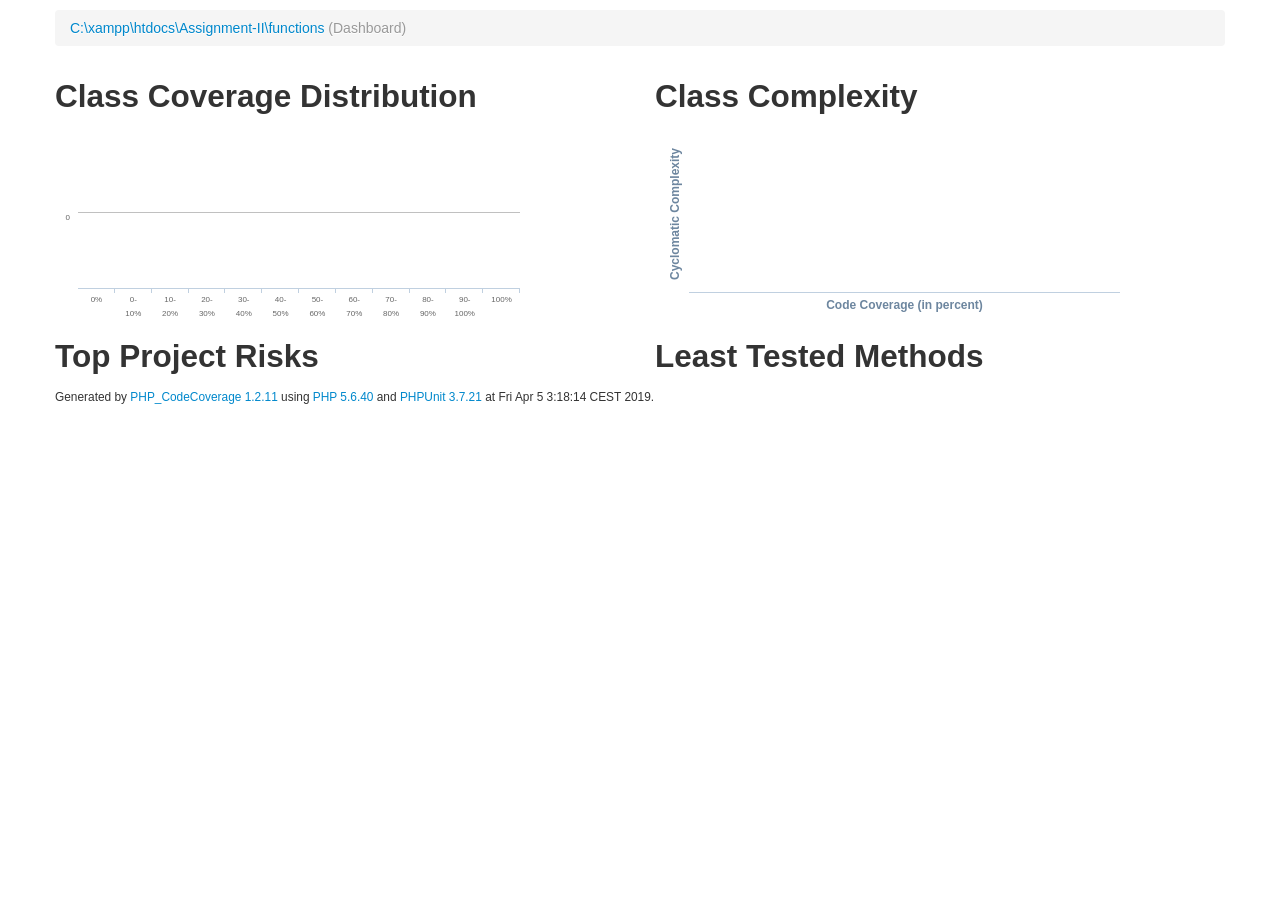
<file: report/index.dashboard.html>
<!DOCTYPE html>
<html lang="en">
 <head>
  <meta charset="UTF-8">
  <title>Dashboard for C:\xampp\htdocs\Assignment-II\functions</title>
  <meta name="viewport" content="width=device-width, initial-scale=1.0">
  <link href="css/bootstrap.min.css" rel="stylesheet">
  <link href="css/bootstrap-responsive.min.css" rel="stylesheet">
  <link href="css/style.css" rel="stylesheet">
  <!--[if lt IE 9]>
  <script src="js/html5shiv.js"></script>
  <![endif]-->
 </head>
 <body>
  <header>
   <div class="container">
    <div class="row">
     <div class="span12">
      <ul class="breadcrumb">
        <li><a href="index.html">C:\xampp\htdocs\Assignment-II\functions</a></li>
        <li class="active">(Dashboard)</li>

      </ul>
     </div>
    </div>
   </div>
  </header>
  <div class="container">
   <div class="row">
    <div class="span6">
     <h2>Class Coverage Distribution</h2>
     <div id="classCoverageDistribution"></div>
    </div>
    <div class="span6">
     <h2>Class Complexity</h2>
     <div id="classComplexity"></div>
    </div>
   </div>
   <div class="row">
    <div class="span6">
     <h2>Top Project Risks</h2>
     <ul>

     </ul>
    </div>
    <div class="span6">
     <h2>Least Tested Methods</h2>
     <ul>

     </ul>
    </div>
   </div>
   <footer>
    <p>
     <small>Generated by <a href="http://github.com/sebastianbergmann/php-code-coverage" target="_top">PHP_CodeCoverage 1.2.11</a> using <a href="http://www.php.net/" target="_top">PHP 5.6.40</a> and <a href="http://phpunit.de/">PHPUnit 3.7.21</a> at Fri Apr 5 3:18:14 CEST 2019.</small>
    </p>
   </footer>
  </div>
  <script src="js/bootstrap.min.js" type="text/javascript"></script>
  <script src="js/jquery.min.js" type="text/javascript"></script>
  <script src="js/highcharts.js" type="text/javascript"></script>
  <script type="text/javascript">
$(document).ready(function() {
 var classCoverageDistribution = new Highcharts.Chart({
  chart: {
   renderTo: 'classCoverageDistribution',
   type: 'column'
  },
  title: {text: ''},
  legend: {enabled: false},
  credits: {enabled: false},
  tooltip: {enabled: false},
  xAxis: {
   labels: {style: {fontSize: '8px'}},
   categories: [
    '0%','0-10%','10-20%','20-30%','30-40%','40-50%','50-60%','60-70%','70-80%','80-90%','90-100%','100%'
   ]
  },
  yAxis: {
   title: '',
   labels: {style: {fontSize: '8px'}},
  },
  series: [{
   data: [0,0,0,0,0,0,0,0,0,0,0,0]
  }],
 });

 var classComplexity = new Highcharts.Chart({
  chart: {
   renderTo: 'classComplexity',
   type: 'scatter'
  },
  title: {text: ''},
  legend: {enabled: false},
  credits: {enabled: false},
  xAxis: {
   title: {text: 'Code Coverage (in percent)'},
   labels: {enabled: true},
  },
  yAxis: {
   title: {text: 'Cyclomatic Complexity'},
   labels: {enabled: true},
  },
  tooltip: {
   formatter: function() {
    return this.point.config[2];
   }
  },
  series: [{
   data: [],
   marker: {
    symbol: 'diamond'
   }
  }],
 });
});
  </script>
 </body>
</html>
</file>
<file: report/css/style.css>
body {
 padding-top: 10px;
}

.popover {
 width: 600px;
}

.table td {
 padding-top: 3px;
 padding-bottom: 3px;
}

.table-condensed td {
 padding-top: 0;
 padding-bottom: 0;
}

.table .progress {
 margin-bottom: inherit;
}

.table-borderless th, .table-borderless td {
 border: 0 !important;
}

.table tbody td.success, li.success, span.success {
 background-color: #dff0d8;
}

.table tbody tr.danger, .table tbody td.danger, li.danger, span.danger {
 background-color: #f2dede;
}

.table tbody td.warning, li.warning, span.warning {
 background-color: #fcf8e3;
}

.table tbody td.info {
 background-color: #d9edf7;
}

td.big {
 width: 100px;
}

td.small {
}

td.codeLine {
 font-family: monospace;
 white-space: pre;
}

td span.comment {
 color: #888a85;
}

td span.default {
 color: #2e3436;
}

td span.html {
 color: #888a85;
}

td span.keyword {
 color: #2e3436;
 font-weight: bold;
}

pre span.string {
 color: #2e3436;
}

span.success, span.warning, span.danger {
 margin-right: 2px;
 padding-left: 10px;
 padding-right: 10px;
 text-align: center;
}

#classCoverageDistribution, #classComplexity {
 height: 200px;
 width: 475px;
}
</file>
